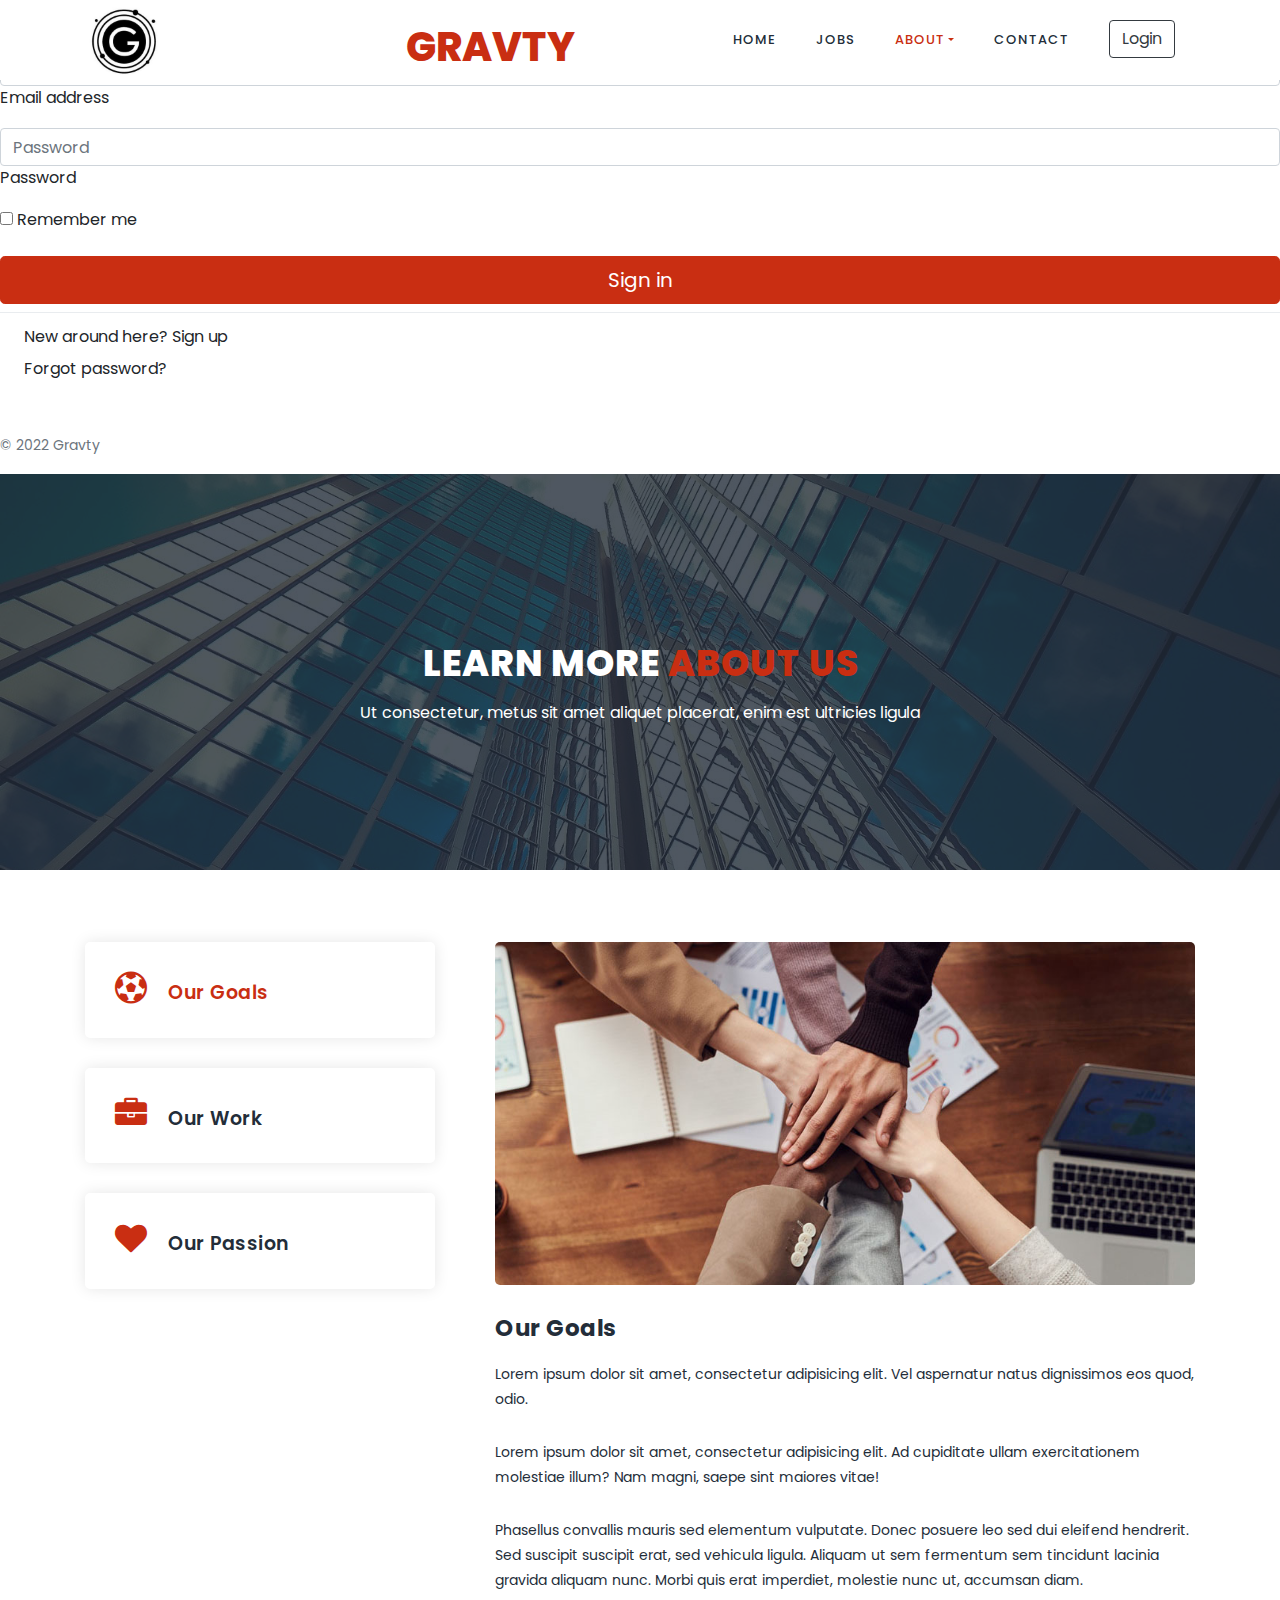
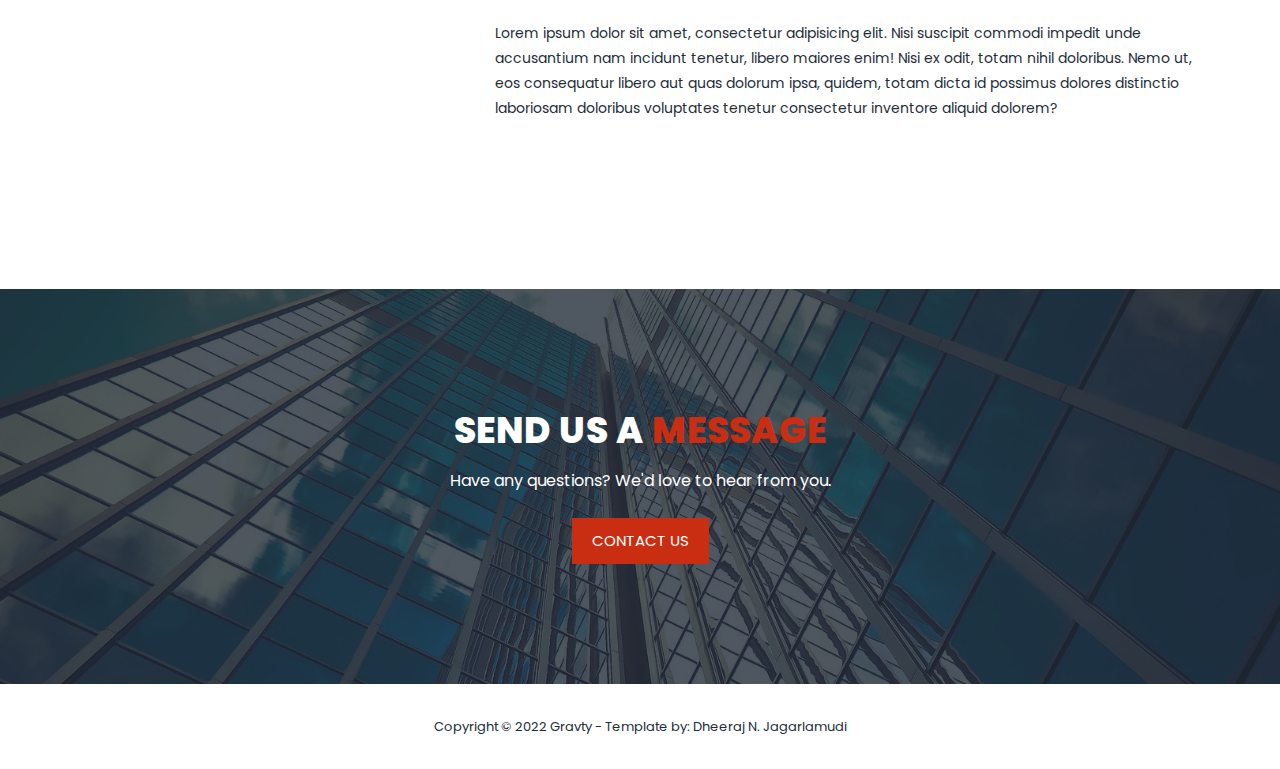
<file: about.html>
<!DOCTYPE html>
<html lang="en">

  <head>

    <meta charset="utf-8">
    <meta name="viewport" content="width=device-width, initial-scale=1, shrink-to-fit=no">
    <meta name="description" content="">
    <meta name="author" content="">
    <link href="https://fonts.googleapis.com/css?family=Poppins:100,100i,200,200i,300,300i,400,400i,500,500i,600,600i,700,700i,800,800i,900,900i&display=swap" rel="stylesheet">
    <link href="https://cdn.jsdelivr.net/npm/bootstrap@5.1.3/dist/css/bootstrap.min.css" rel="stylesheet" integrity="sha384-1BmE4kWBq78iYhFldvKuhfTAU6auU8tT94WrHftjDbrCEXSU1oBoqyl2QvZ6jIW3" crossorigin="anonymous">

    <title>Gravty | About</title>

    <link rel="stylesheet" type="text/css" href="assets/css/bootstrap.min.css">

    <link rel="stylesheet" type="text/css" href="assets/css/font-awesome.css">

    <link rel="stylesheet" href="assets/css/style.css">

    </head>
    
    <body>
    
    <!-- ***** Preloader Start ***** -->
    <div id="js-preloader" class="js-preloader">
      <div class="preloader-inner">
        <span class="dot"></span>
        <div class="dots">
          <span></span>
          <span></span>
          <span></span>
        </div>
      </div>
    </div>
    <!-- ***** Preloader End ***** -->
    
    
    <!-- ***** Header Area Start ***** -->
    <header class="header-area header-sticky">
        <div class="container">
            <div class="row">
                <div class="col-12">
                    <nav class="main-nav">
                        <!-- ***** Logo Start ***** -->
                        <a class="navbar-brand" href="#"><img id="logo-gravty" src="assets/images/g-logo.png" alt="logo"  height="70"></a>
                        <a href="index.html" id="gravty-brand" class="navbar-brand logo">Gravty</a>
                        <!-- ***** Logo End ***** -->
                        <!-- ***** Menu Start ***** -->
                        <ul class="nav">
                            <li><a href="index.html">Home</a></li>
                            <li><a href="jobs.html">Jobs</a></li>
                            <li class="dropdown">
                                <a class="dropdown-toggle active" data-toggle="dropdown" href="#" role="button" aria-haspopup="true" aria-expanded="false">About</a>
                              
                                <div class="dropdown-menu">
                                    <a class="dropdown-item active" href="about.html">About Us</a>
                                    <a class="dropdown-item" href="team.html">Team</a>
                                    <a class="dropdown-item" href="blog.html">Blog</a>
                                    <!-- <a class="dropdown-item" href="testimonials.html">Testimonials</a>
                                    <a class="dropdown-item" href="terms.html">Terms</a> -->
                                </div>
                            </li>
                            <li><a href="contact.html">Contact</a></li> 
                            <li><button id="login" type="button" class="nav-item btn btn-outline-dark me-2" data-bs-toggle="offcanvas" data-bs-target="#offcanvasExample" aria-controls="offcanvasExample" >Login</button></li>
                        </ul>        
                        <a class='menu-trigger'>
                            <span>Menu</span>
                        </a>
                        <!-- ***** Menu End ***** -->
                    </nav>
                </div>
            </div>
        </div>
    </header>
    <!-- ***** Header Area End ***** -->

    <div class="offcanvas offcanvas-end" tabindex="-1" id="offcanvasExample" aria-labelledby="offcanvasExampleLabel">
        <div class="offcanvas-header">
          <h5 class="offcanvas-title" id="offcanvasExampleLabel">Please sign in</h5>
          <button type="button" class="btn-close text-reset" data-bs-dismiss="offcanvas" aria-label="Close"></button>
        </div>
        <div class="offcanvas-body">
            <form>
              <!-- <img class="mb-4" src="/docs/5.1/assets/brand/bootstrap-logo.svg" alt="" width="72" height="57"> -->
              <!-- <h1 class="h3 mb-3 fw-normal">Please sign in</h1> -->
          
              <div class="form-floating" id="sign-email">
                <input type="email" class="form-control" id="floatingInput" placeholder="name@example.com">
                <label for="floatingInput">Email address</label>
              </div>
              <div class="form-floating" id="sign-password">
                <input type="password" class="form-control" id="floatingPassword" placeholder="Password">
                <label for="floatingPassword">Password</label>
              </div>
          
              <div class="checkbox mb-3" id="sign-checkbox">
                <label>
                  <input type="checkbox" value="remember-me"> Remember me
                </label>
              </div>
              <button class="w-100 btn btn-lg btn-primary" type="submit">Sign in</button>
              <div class="dropdown-divider"></div>
              <a class="dropdown-item" href="#">New around here? Sign up</a>
              <a class="dropdown-item" href="#">Forgot password?</a>
  
              <p class="mt-5 mb-3 text-muted">© 2022 Gravty</p>
            </form>
          </div>
        </div>
    </div>


    <section class="section section-bg" id="call-to-action" style="background-image: url(assets/images/banner-image-1-1920x500.jpg)">
        <div class="container">
            <div class="row">
                <div class="col-lg-10 offset-lg-1">
                    <div class="cta-content">
                        <br>
                        <br>
                        <h2>Learn more <em>About Us</em></h2>
                        <p>Ut consectetur, metus sit amet aliquet placerat, enim est ultricies ligula</p>
                    </div>
                </div>
            </div>
        </div>
    </section>

    <!-- ***** Our Classes Start ***** -->
    <section class="section" id="our-classes">
        <div class="container">
            <br>
            <br>
            <br>
            <div class="row" id="tabs">
              <div class="col-lg-4">
                <ul>
                  <li><a href='#tabs-1'><i class="fa fa-soccer-ball-o"></i> Our Goals</a></li>
                  <li><a href='#tabs-2'><i class="fa fa-briefcase"></i> Our Work</a></a></li>
                  <li><a href='#tabs-3'><i class="fa fa-heart"></i> Our Passion</a></a></li>
                </ul>
              </div>
              <div class="col-lg-8">
                <section class='tabs-content'>
                  <article id='tabs-1'>
                    <img src="assets/images/about-image-1-940x460.jpg" alt="">
                    <h4>Our Goals</h4>

                    <p>Lorem ipsum dolor sit amet, consectetur adipisicing elit. Vel aspernatur natus dignissimos eos quod, odio.</p>

                    <p>Lorem ipsum dolor sit amet, consectetur adipisicing elit. Ad cupiditate ullam exercitationem molestiae illum? Nam magni, saepe sint maiores vitae!</p>

                    <p>Phasellus convallis mauris sed elementum vulputate. Donec posuere leo sed dui eleifend hendrerit. Sed suscipit suscipit erat, sed vehicula ligula. Aliquam ut sem fermentum sem tincidunt lacinia gravida aliquam nunc. Morbi quis erat imperdiet, molestie nunc ut, accumsan diam.</p>
                   
                    <p>Lorem ipsum dolor sit amet, consectetur adipisicing elit. Nisi suscipit commodi impedit unde accusantium nam incidunt tenetur, libero maiores enim! Nisi ex odit, totam nihil doloribus. Nemo ut, eos consequatur libero aut quas dolorum ipsa, quidem, totam dicta id possimus dolores distinctio laboriosam doloribus voluptates tenetur consectetur inventore aliquid dolorem?</p>
                  </article>
                  <article id='tabs-2'>
                    <img src="assets/images/about-image-2-940x460.jpg" alt="">
                    <h4>Our Work</h4>
                    <p>Integer dapibus, est vel dapibus mattis, sem mauris luctus leo, ac pulvinar quam tortor a velit. Praesent ultrices erat ante, in ultricies augue ultricies faucibus. Nam tellus nibh, ullamcorper at mattis non, rhoncus sed massa. Cras quis pulvinar eros. Orci varius natoque penatibus et magnis dis parturient montes, nascetur ridiculus mus.</p>
                    <p>Lorem ipsum dolor sit amet, consectetur adipisicing elit. Doloremque ut accusantium cum! Ad quisquam, aut praesentium magni pariatur ipsa! Soluta deserunt accusantium repellendus ratione quam hic facere, cupiditate iste obcaecati a, officiis ipsum aspernatur in?</p>

                    <p>Lorem ipsum dolor sit amet, consectetur adipisicing elit. Nulla a necessitatibus eos vitae quibusdam quo sunt officiis rerum voluptatibus non natus eius placeat officia vel quaerat, reprehenderit obcaecati, eaque? Repudiandae ad facere culpa accusamus aliquam ab assumenda reiciendis corrupti cum nemo, cumque molestiae corporis deserunt!</p>
                  </article>
                  <article id='tabs-3'>
                    <img src="assets/images/about-image-3-940x460.jpg" alt="">
                    <h4>Our Passion</h4>
                    <p>Fusce laoreet malesuada rhoncus. Donec ultricies diam tortor, id auctor neque posuere sit amet. Aliquam pharetra, augue vel cursus porta, nisi tortor vulputate sapien, id scelerisque felis magna id felis. Proin neque metus, pellentesque pharetra semper vel, accumsan a neque.</p>

                    <p>Lorem ipsum dolor sit amet, consectetur adipisicing elit. Porro aut beatae commodi repudiandae distinctio, magnam blanditiis reiciendis vitae velit voluptatum natus, fugit quis eos dolores!</p>

                    <p>Lorem ipsum dolor sit amet, consectetur adipisicing elit. Hic adipisci reiciendis quaerat qui earum aut, atque esse quisquam quis exercitationem sapiente, dolorum consequatur consequuntur voluptatibus ipsam, fuga magnam beatae optio nam. Recusandae ut aliquid, eligendi.</p>
                  </article>
                </section>
              </div>
            </div>
        </div>
    </section>
    <!-- ***** Our Classes End ***** -->

    <!-- ***** Call to Action Start ***** -->
    <section class="section section-bg" id="call-to-action" style="background-image: url(assets/images/banner-image-1-1920x500.jpg)">
        <div class="container">
            <div class="row">
                <div class="col-lg-10 offset-lg-1">
                    <div class="cta-content">
                        <h2>Send us a <em>message</em></h2>
                        <p>Have any questions? We'd love to hear from you.</p>
                        <div class="main-button">
                            <a href="contact.html">Contact us</a>
                        </div>
                    </div>
                </div>
            </div>
        </div>
    </section>
    <!-- ***** Call to Action End ***** -->

    <!-- ***** Footer Start ***** -->
    <footer>
        <div class="container">
            <div class="row">
                <div class="col-lg-12">
                    <p>
                        Copyright © 2022 Gravty
                        - Template by: Dheeraj N. Jagarlamudi
                    </p>
                </div>
            </div>
        </div>
    </footer>

    <!-- jQuery -->
    <script src="assets/js/jquery-2.1.0.min.js"></script>

    <!-- Bootstrap -->
    <script src="assets/js/popper.js"></script>
    <script src="assets/js/bootstrap.min.js"></script>

    <!-- Plugins -->
    <script src="assets/js/scrollreveal.min.js"></script>
    <script src="assets/js/waypoints.min.js"></script>
    <script src="assets/js/jquery.counterup.min.js"></script>
    <script src="assets/js/imgfix.min.js"></script> 
    <script src="assets/js/mixitup.js"></script> 
    <script src="assets/js/accordions.js"></script>
    
    <!-- Global Init -->
    <script src="assets/js/custom.js"></script>

    <script src="https://cdn.jsdelivr.net/npm/bootstrap@5.1.0/dist/js/bootstrap.bundle.min.js"
    integrity="sha384-U1DAWAznBHeqEIlVSCgzq+c9gqGAJn5c/t99JyeKa9xxaYpSvHU5awsuZVVFIhvj"
    crossorigin="anonymous"></script>


  </body>
</html>
</file>
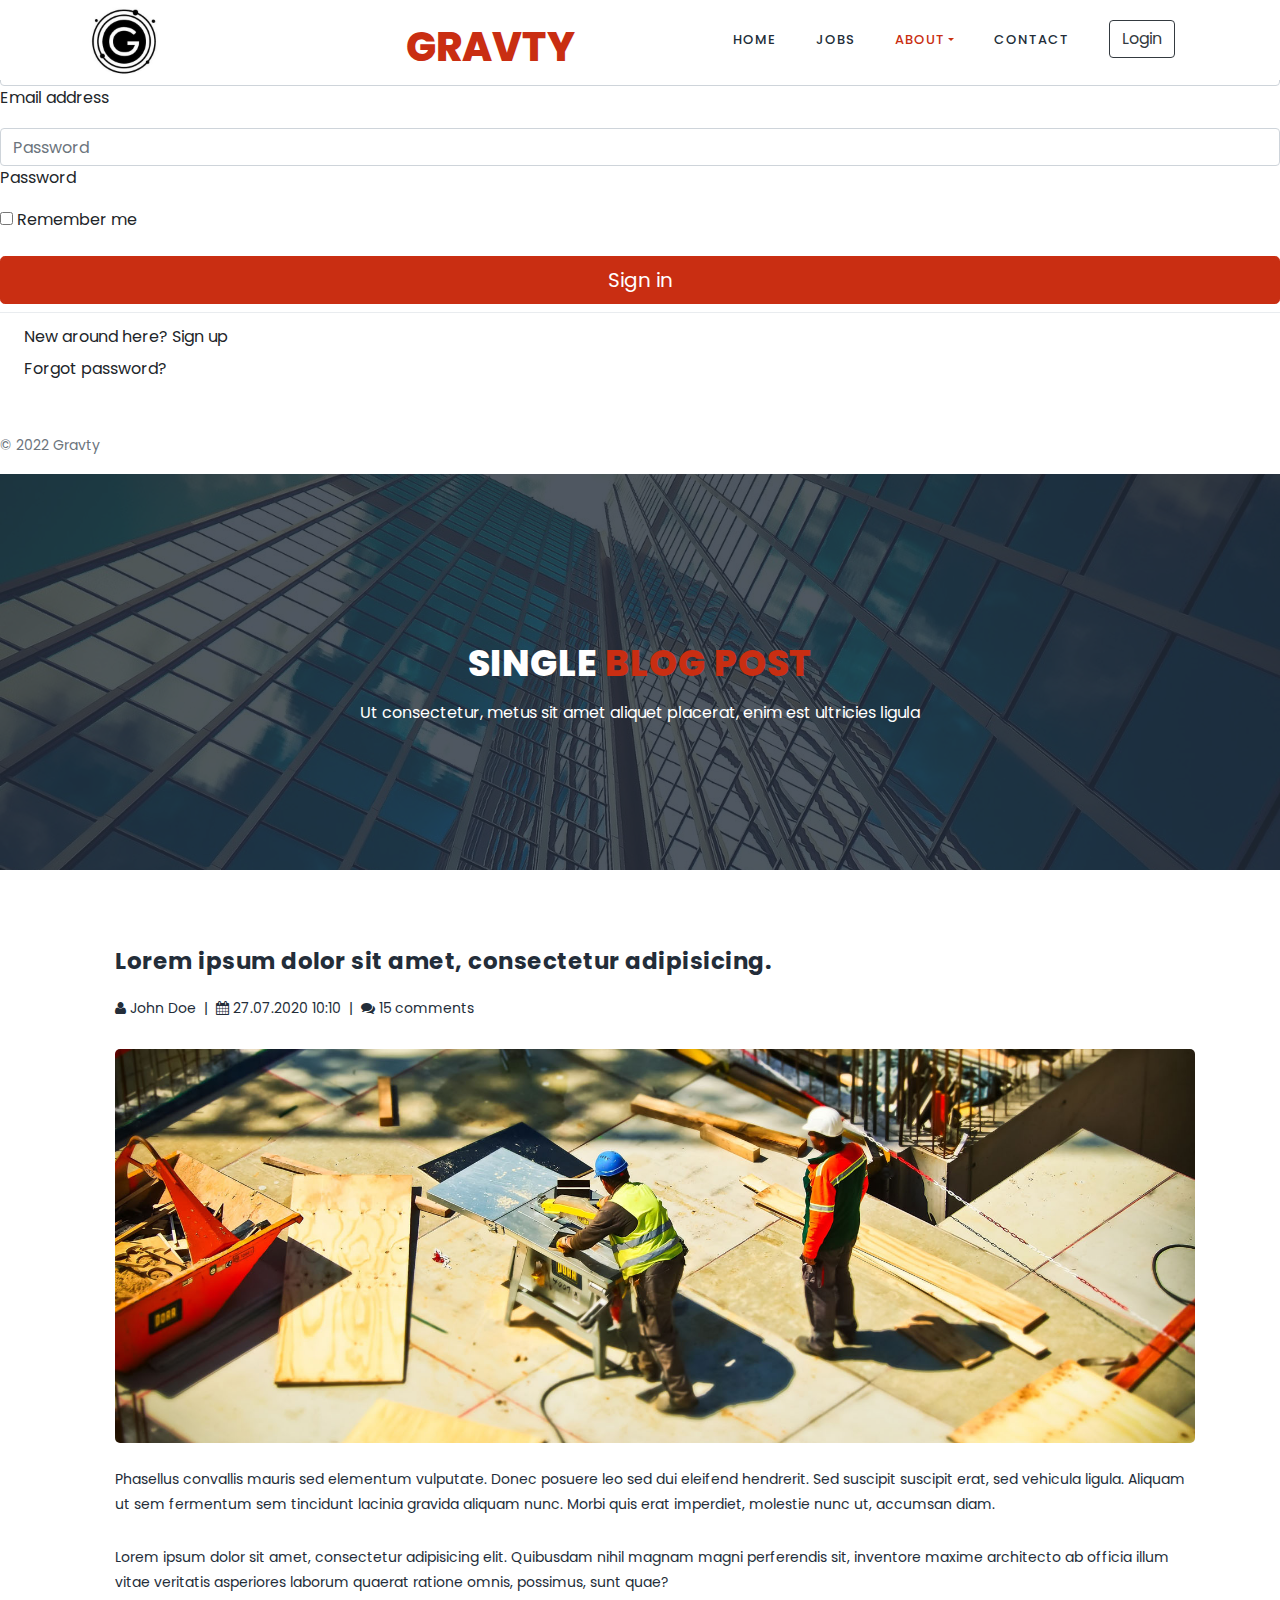
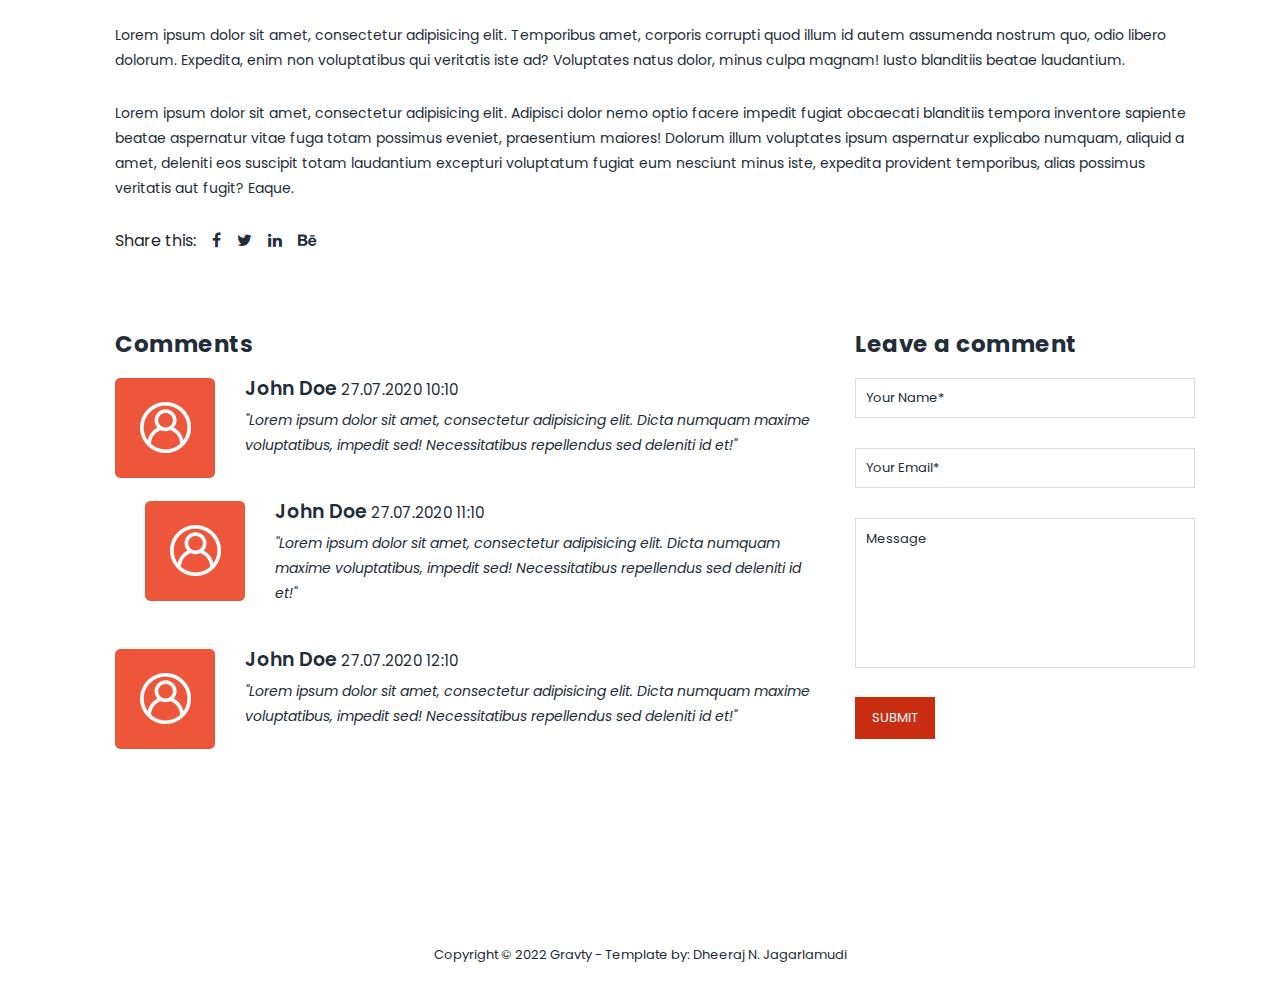
<file: blog-details.html>
<!DOCTYPE html>
<html lang="en">

  <head>

    <meta charset="utf-8">
    <meta name="viewport" content="width=device-width, initial-scale=1, shrink-to-fit=no">
    <meta name="description" content="">
    <meta name="author" content="">
    <link href="https://fonts.googleapis.com/css?family=Poppins:100,100i,200,200i,300,300i,400,400i,500,500i,600,600i,700,700i,800,800i,900,900i&display=swap" rel="stylesheet">
    <link href="https://cdn.jsdelivr.net/npm/bootstrap@5.1.3/dist/css/bootstrap.min.css" rel="stylesheet" integrity="sha384-1BmE4kWBq78iYhFldvKuhfTAU6auU8tT94WrHftjDbrCEXSU1oBoqyl2QvZ6jIW3" crossorigin="anonymous">

    <title>Gravty | Blog details</title>

    <link rel="stylesheet" type="text/css" href="assets/css/bootstrap.min.css">

    <link rel="stylesheet" type="text/css" href="assets/css/font-awesome.css">

    <link rel="stylesheet" href="assets/css/style.css">

    </head>
    
    <body>
    
    <!-- ***** Preloader Start ***** -->
    <div id="js-preloader" class="js-preloader">
      <div class="preloader-inner">
        <span class="dot"></span>
        <div class="dots">
          <span></span>
          <span></span>
          <span></span>
        </div>
      </div>
    </div>
    <!-- ***** Preloader End ***** -->
    
    
    <!-- ***** Header Area Start ***** -->
    <header class="header-area header-sticky">
        <div class="container">
            <div class="row">
                <div class="col-12">
                    <nav class="main-nav">
                        <!-- ***** Logo Start ***** -->
                        <a class="navbar-brand" href="#"><img id="logo-gravty" src="assets/images/g-logo.png" alt="logo"  height="70"></a>
                        <a href="index.html" id="gravty-brand" class="navbar-brand logo">Gravty</a>
                        <!-- ***** Logo End ***** -->
                        <!-- ***** Menu Start ***** -->
                        <ul class="nav">
                            <li><a href="index.html">Home</a></li>
                            <li><a href="jobs.html">Jobs</a></li>
                            <li class="dropdown">
                                <a class="dropdown-toggle active" data-toggle="dropdown" href="#" role="button" aria-haspopup="true" aria-expanded="false">About</a>
                              
                                <div class="dropdown-menu">
                                    <a class="dropdown-item" href="about.html">About Us</a>
                                    <a class="dropdown-item" href="team.html">Team</a>
                                    <a class="dropdown-item active" href="blog.html">Blog</a>
                                    <!-- <a class="dropdown-item" href="testimonials.html">Testimonials</a>
                                    <a class="dropdown-item" href="terms.html">Terms</a> -->
                                </div>
                            </li>
                            <li><a href="contact.html">Contact</a></li> 
                            <li><button id="login" type="button" class="nav-item btn btn-outline-dark me-2" data-bs-toggle="offcanvas" data-bs-target="#offcanvasExample" aria-controls="offcanvasExample" >Login</button></li>
                        </ul>        
                        <a class='menu-trigger'>
                            <span>Menu</span>
                        </a>
                        <!-- ***** Menu End ***** -->
                    </nav>
                </div>
            </div>
        </div>
    </header>
    <!-- ***** Header Area End ***** -->

    <div class="offcanvas offcanvas-end" tabindex="-1" id="offcanvasExample" aria-labelledby="offcanvasExampleLabel">
        <div class="offcanvas-header">
          <h5 class="offcanvas-title" id="offcanvasExampleLabel">Please sign in</h5>
          <button type="button" class="btn-close text-reset" data-bs-dismiss="offcanvas" aria-label="Close"></button>
        </div>
        <div class="offcanvas-body">
            <form>
              <!-- <img class="mb-4" src="/docs/5.1/assets/brand/bootstrap-logo.svg" alt="" width="72" height="57"> -->
              <!-- <h1 class="h3 mb-3 fw-normal">Please sign in</h1> -->
          
              <div class="form-floating" id="sign-email">
                <input type="email" class="form-control" id="floatingInput" placeholder="name@example.com">
                <label for="floatingInput">Email address</label>
              </div>
              <div class="form-floating" id="sign-password">
                <input type="password" class="form-control" id="floatingPassword" placeholder="Password">
                <label for="floatingPassword">Password</label>
              </div>
          
              <div class="checkbox mb-3" id="sign-checkbox">
                <label>
                  <input type="checkbox" value="remember-me"> Remember me
                </label>
              </div>
              <button class="w-100 btn btn-lg btn-primary" type="submit">Sign in</button>
              <div class="dropdown-divider"></div>
              <a class="dropdown-item" href="#">New around here? Sign up</a>
              <a class="dropdown-item" href="#">Forgot password?</a>
  
              <p class="mt-5 mb-3 text-muted">© 2022 Gravty</p>
            </form>
          </div>
        </div>
    </div>


    <section class="section section-bg" id="call-to-action" style="background-image: url(assets/images/banner-image-1-1920x500.jpg)">
        <div class="container">
            <div class="row">
                <div class="col-lg-10 offset-lg-1">
                    <div class="cta-content">
                        <br>
                        <br>
                        <h2>Single <em>blog post</em></h2>
                        <p>Ut consectetur, metus sit amet aliquet placerat, enim est ultricies ligula</p>
                    </div>
                </div>
            </div>
        </div>
    </section>

    <!-- ***** Blog Start ***** -->
    <section class="section" id="our-classes">
        <div class="container">
            <br>
            <br>
            <section class='tabs-content'>
              <article>
                <h4>Lorem ipsum dolor sit amet, consectetur adipisicing.</h4>

                <p><i class="fa fa-user"></i> John Doe &nbsp;|&nbsp; <i class="fa fa-calendar"></i> 27.07.2020 10:10 &nbsp;|&nbsp; <i class="fa fa-comments"></i>  15 comments</p>

                <div><img src="assets/images/blog-image-fullscren-1-1920x700.jpg" alt=""></div>

                <br>

                <p>Phasellus convallis mauris sed elementum vulputate. Donec posuere leo sed dui eleifend hendrerit. Sed suscipit suscipit erat, sed vehicula ligula. Aliquam ut sem fermentum sem tincidunt lacinia gravida aliquam nunc. Morbi quis erat imperdiet, molestie nunc ut, accumsan diam.</p>

                <p>Lorem ipsum dolor sit amet, consectetur adipisicing elit. Quibusdam nihil magnam magni perferendis sit, inventore maxime architecto ab officia illum vitae veritatis asperiores laborum quaerat ratione omnis, possimus, sunt quae?</p>

                <p>Lorem ipsum dolor sit amet, consectetur adipisicing elit. Temporibus amet, corporis corrupti quod illum id autem assumenda nostrum quo, odio libero dolorum. Expedita, enim non voluptatibus qui veritatis iste ad? Voluptates natus dolor, minus culpa magnam! Iusto blanditiis beatae laudantium.</p>

                <p>Lorem ipsum dolor sit amet, consectetur adipisicing elit. Adipisci dolor nemo optio facere impedit fugiat obcaecati blanditiis tempora inventore sapiente beatae aspernatur vitae fuga totam possimus eveniet, praesentium maiores! Dolorum illum voluptates ipsum aspernatur explicabo numquam, aliquid a amet, deleniti eos suscipit totam laudantium excepturi voluptatum fugiat eum nesciunt minus iste, expedita provident temporibus, alias possimus veritatis aut fugit? Eaque.</p>

                <ul class="social-icons">
                    <li>Share this:</li>
                    <li><a href="#"><i class="fa fa-facebook"></i></a></li>
                    <li><a href="#"><i class="fa fa-twitter"></i></a></li>
                    <li><a href="#"><i class="fa fa-linkedin"></i></a></li>
                    <li><a href="#"><i class="fa fa-behance"></i></a></li>
                </ul>
              </article>
            </section>

            <br>
            <br>
            <br>
            
            <section class='tabs-content'>
                <div class="row">
                    <div class="col-md-8">
                        <h4>Comments</h4>
                        <ul class="features-items">
                            <li>
                                <div class="feature-item" style="margin-bottom:15px;">
                                    <div class="left-icon">
                                        <img src="assets/images/features-first-icon.png" alt="First One">
                                    </div>
                                    <div class="right-content">
                                        <h4>John Doe <small>27.07.2020 10:10</small></h4>
                                        <p><em>"Lorem ipsum dolor sit amet, consectetur adipisicing elit. Dicta numquam maxime voluptatibus, impedit sed! Necessitatibus repellendus sed deleniti id et!"</em></p>
                                    </div>
                                </div>

                                <div class="tabs-content">
                                    <div class="feature-item" style="margin-bottom:15px;">
                                        <div class="left-icon">
                                            <img src="assets/images/features-first-icon.png" alt="First One">
                                        </div>
                                        <div class="right-content">
                                            <h4>John Doe <small>27.07.2020 11:10</small></h4>
                                            <p><em>"Lorem ipsum dolor sit amet, consectetur adipisicing elit. Dicta numquam maxime voluptatibus, impedit sed! Necessitatibus repellendus sed deleniti id et!"</em></p>
                                        </div>
                                    </div>
                                </div>
                            </li>
                            <li class="feature-item" style="margin-bottom:15px;">
                                <div class="left-icon">
                                    <img src="assets/images/features-first-icon.png" alt="second one">
                                </div>
                                <div class="right-content">
                                    <h4>John Doe <small>27.07.2020 12:10</small></h4>
                                    <p><em>"Lorem ipsum dolor sit amet, consectetur adipisicing elit. Dicta numquam maxime voluptatibus, impedit sed! Necessitatibus repellendus sed deleniti id et!"</em></p>
                                </div>
                            </li>
                        </ul>
                    </div>

                    <div class="col-md-4">
                        <h4>Leave a comment</h4>
                
                        <div class="contact-form">
                            <form action="" method="post">
                              <div class="row">
                                <div class="col-lg-12">
                                  <fieldset>
                                    <input name="name" type="text" id="name" placeholder="Your Name*" required="">
                                  </fieldset>
                                </div>
                                <div class="col-lg-12">
                                  <fieldset>
                                    <input name="email" type="text" id="email" pattern="[^ @]*@[^ @]*" placeholder="Your Email*" required="">
                                  </fieldset>
                                </div>
                                <div class="col-lg-12">
                                  <fieldset>
                                    <textarea name="message" rows="6" id="message" placeholder="Message" required=""></textarea>
                                  </fieldset>
                                </div>
                                <div class="col-lg-12">
                                  <fieldset>
                                    <button type="submit" id="form-submit" class="main-button">Submit</button>
                                  </fieldset>
                                </div>
                              </div>
                            </form>
                        </div>
                    </div>
                </div>
            </section>
        </div>
    </section>
    <!-- ***** Blog End ***** -->

    <!-- ***** Footer Start ***** -->
    <footer>
        <div class="container">
            <div class="row">
                <div class="col-lg-12">
                    <p>
                        Copyright © 2022 Gravty
                        - Template by: Dheeraj N. Jagarlamudi
                    </p>
                </div>
            </div>
        </div>
    </footer>

    <!-- jQuery -->
    <script src="assets/js/jquery-2.1.0.min.js"></script>

    <!-- Bootstrap -->
    <script src="assets/js/popper.js"></script>
    <script src="assets/js/bootstrap.min.js"></script>

    <!-- Plugins -->
    <script src="assets/js/scrollreveal.min.js"></script>
    <script src="assets/js/waypoints.min.js"></script>
    <script src="assets/js/jquery.counterup.min.js"></script>
    <script src="assets/js/imgfix.min.js"></script> 
    <script src="assets/js/mixitup.js"></script> 
    <script src="assets/js/accordions.js"></script>
    
    <!-- Global Init -->
    <script src="assets/js/custom.js"></script>

    <script src="https://cdn.jsdelivr.net/npm/bootstrap@5.1.0/dist/js/bootstrap.bundle.min.js"
    integrity="sha384-U1DAWAznBHeqEIlVSCgzq+c9gqGAJn5c/t99JyeKa9xxaYpSvHU5awsuZVVFIhvj"
    crossorigin="anonymous"></script>

  </body>
</html>
</file>
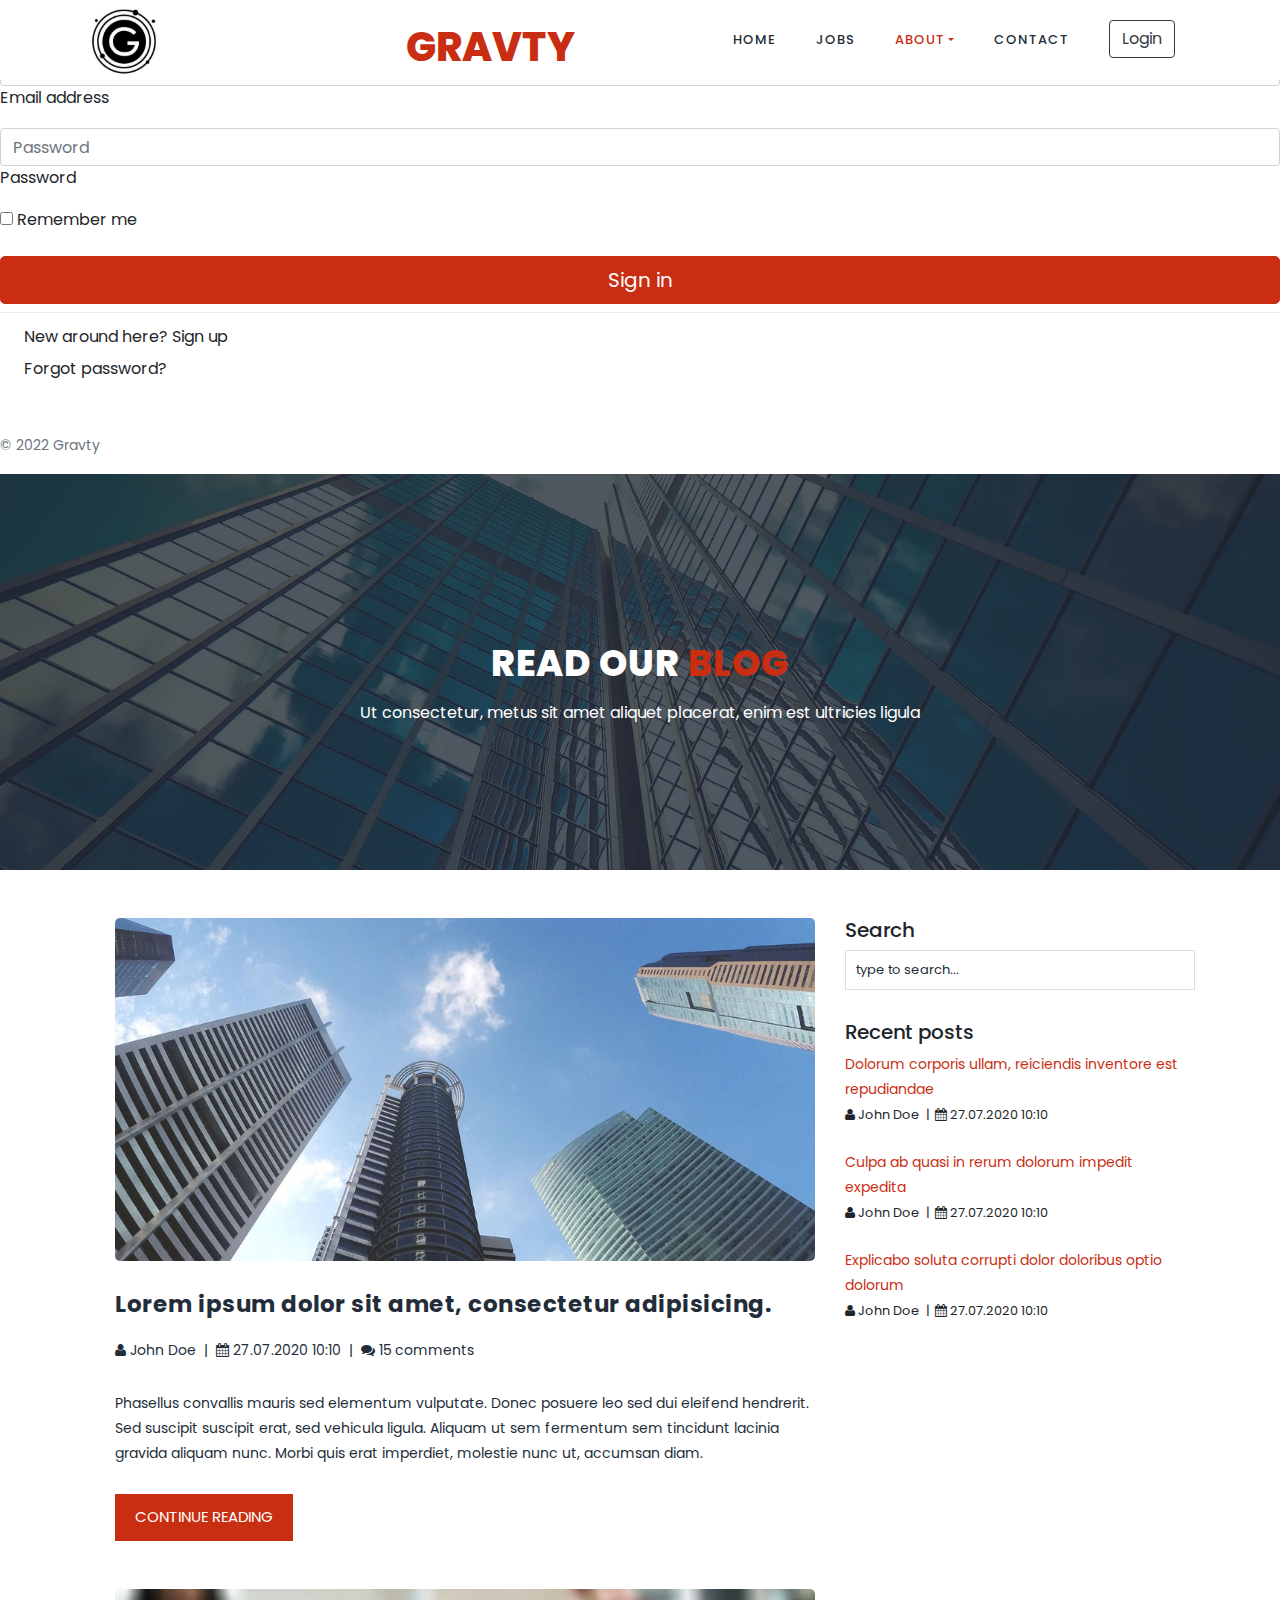
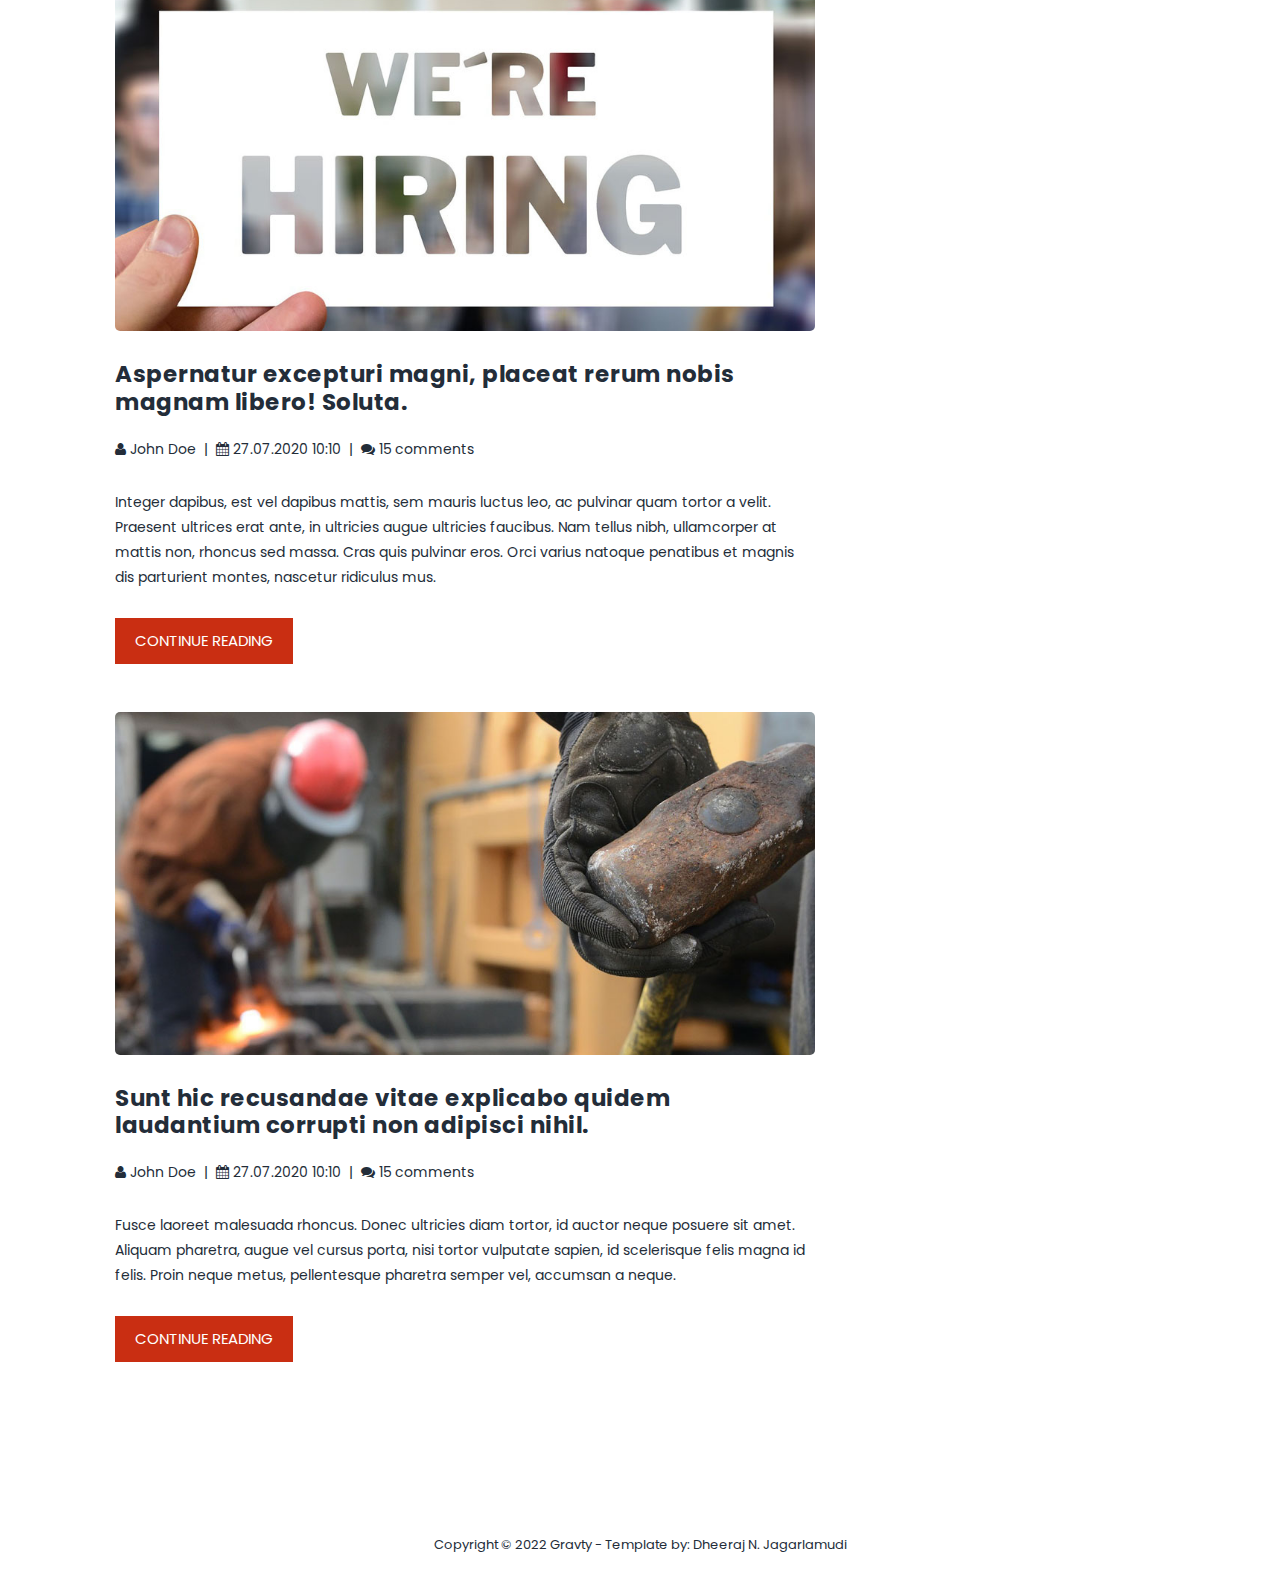
<file: blog.html>
<!DOCTYPE html>
<html lang="en">

  <head>

    <meta charset="utf-8">
    <meta name="viewport" content="width=device-width, initial-scale=1, shrink-to-fit=no">
    <meta name="description" content="">
    <meta name="author" content="">
    <link href="https://fonts.googleapis.com/css?family=Poppins:100,100i,200,200i,300,300i,400,400i,500,500i,600,600i,700,700i,800,800i,900,900i&display=swap" rel="stylesheet">
    <link href="https://cdn.jsdelivr.net/npm/bootstrap@5.1.3/dist/css/bootstrap.min.css" rel="stylesheet" integrity="sha384-1BmE4kWBq78iYhFldvKuhfTAU6auU8tT94WrHftjDbrCEXSU1oBoqyl2QvZ6jIW3" crossorigin="anonymous">

    <title>Gravty | Blog</title>

    <link rel="stylesheet" type="text/css" href="assets/css/bootstrap.min.css">

    <link rel="stylesheet" type="text/css" href="assets/css/font-awesome.css">

    <link rel="stylesheet" href="assets/css/style.css">

    </head>
    
    <body>
    
    <!-- ***** Preloader Start ***** -->
    <div id="js-preloader" class="js-preloader">
      <div class="preloader-inner">
        <span class="dot"></span>
        <div class="dots">
          <span></span>
          <span></span>
          <span></span>
        </div>
      </div>
    </div>
    <!-- ***** Preloader End ***** -->
    
    
    <!-- ***** Header Area Start ***** -->
    <header class="header-area header-sticky">
        <div class="container">
            <div class="row">
                <div class="col-12">
                    <nav class="main-nav">
                        <!-- ***** Logo Start ***** -->
                        <a class="navbar-brand" href="#"><img id="logo-gravty" src="assets/images/g-logo.png" alt="logo"  height="70"></a>
                        <a href="index.html" id="gravty-brand" class="navbar-brand logo">Gravty</a>
                        <!-- ***** Logo End ***** -->
                        <!-- ***** Menu Start ***** -->
                        <ul class="nav">
                            <li><a href="index.html">Home</a></li>
                            <li><a href="jobs.html">Jobs</a></li>
                            <li class="dropdown">
                                <a class="dropdown-toggle active" data-toggle="dropdown" href="#" role="button" aria-haspopup="true" aria-expanded="false">About</a>
                              
                                <div class="dropdown-menu">
                                    <a class="dropdown-item" href="about.html">About Us</a>
                                    <a class="dropdown-item" href="team.html">Team</a>
                                    <a class="dropdown-item active" href="blog.html">Blog</a>
                                    <!-- <a class="dropdown-item" href="testimonials.html">Testimonials</a>
                                    <a class="dropdown-item" href="terms.html">Terms</a> -->
                                </div>
                            </li>
                            <li><a href="contact.html">Contact</a></li> 
                            <li><button id="login" type="button" class="nav-item btn btn-outline-dark me-2" data-bs-toggle="offcanvas" data-bs-target="#offcanvasExample" aria-controls="offcanvasExample" >Login</button></li>
                        </ul>        
                        <a class='menu-trigger'>
                            <span>Menu</span>
                        </a>
                        <!-- ***** Menu End ***** -->
                    </nav>
                </div>
            </div>
        </div>
    </header>
    <!-- ***** Header Area End ***** -->

    <div class="offcanvas offcanvas-end" tabindex="-1" id="offcanvasExample" aria-labelledby="offcanvasExampleLabel">
        <div class="offcanvas-header">
          <h5 class="offcanvas-title" id="offcanvasExampleLabel">Please sign in</h5>
          <button type="button" class="btn-close text-reset" data-bs-dismiss="offcanvas" aria-label="Close"></button>
        </div>
        <div class="offcanvas-body">
            <form>
              <!-- <img class="mb-4" src="/docs/5.1/assets/brand/bootstrap-logo.svg" alt="" width="72" height="57"> -->
              <!-- <h1 class="h3 mb-3 fw-normal">Please sign in</h1> -->
          
              <div class="form-floating" id="sign-email">
                <input type="email" class="form-control" id="floatingInput" placeholder="name@example.com">
                <label for="floatingInput">Email address</label>
              </div>
              <div class="form-floating" id="sign-password">
                <input type="password" class="form-control" id="floatingPassword" placeholder="Password">
                <label for="floatingPassword">Password</label>
              </div>
          
              <div class="checkbox mb-3" id="sign-checkbox">
                <label>
                  <input type="checkbox" value="remember-me"> Remember me
                </label>
              </div>
              <button class="w-100 btn btn-lg btn-primary" type="submit">Sign in</button>
              <div class="dropdown-divider"></div>
              <a class="dropdown-item" href="#">New around here? Sign up</a>
              <a class="dropdown-item" href="#">Forgot password?</a>
  
              <p class="mt-5 mb-3 text-muted">© 2022 Gravty</p>
            </form>
          </div>
        </div>
    </div>


    <section class="section section-bg" id="call-to-action" style="background-image: url(assets/images/banner-image-1-1920x500.jpg)">
        <div class="container">
            <div class="row">
                <div class="col-lg-10 offset-lg-1">
                    <div class="cta-content">
                        <br>
                        <br>
                        <h2>Read our <em>Blog</em></h2>
                        <p>Ut consectetur, metus sit amet aliquet placerat, enim est ultricies ligula</p>
                    </div>
                </div>
            </div>
        </div>
    </section>

    <!-- ***** Blog Start ***** -->
    <section class="section" id="our-classes">
        <div class="container">
            <br>
            <br>
            <div class="row">
                <div class="col-lg-8">
                    <section class='tabs-content'>
                      <article>
                        <img src="assets/images/blog-image-1-940x460.jpg" alt="">
                        <h4>Lorem ipsum dolor sit amet, consectetur adipisicing.</h4>

                        <p><i class="fa fa-user"></i> John Doe &nbsp;|&nbsp; <i class="fa fa-calendar"></i> 27.07.2020 10:10 &nbsp;|&nbsp; <i class="fa fa-comments"></i>  15 comments</p>

                        <p>Phasellus convallis mauris sed elementum vulputate. Donec posuere leo sed dui eleifend hendrerit. Sed suscipit suscipit erat, sed vehicula ligula. Aliquam ut sem fermentum sem tincidunt lacinia gravida aliquam nunc. Morbi quis erat imperdiet, molestie nunc ut, accumsan diam.</p>
                        <div class="main-button">
                            <a href="blog-details.html">Continue Reading</a>
                        </div>
                      </article>

                      <br>
                      <br>

                      <article>
                        <img src="assets/images/blog-image-2-940x460.jpg" alt="">
                        <h4>Aspernatur excepturi magni, placeat rerum nobis magnam libero! Soluta.</h4>
                        <p><i class="fa fa-user"></i> John Doe &nbsp;|&nbsp; <i class="fa fa-calendar"></i> 27.07.2020 10:10 &nbsp;|&nbsp; <i class="fa fa-comments"></i>  15 comments</p>
                        <p>Integer dapibus, est vel dapibus mattis, sem mauris luctus leo, ac pulvinar quam tortor a velit. Praesent ultrices erat ante, in ultricies augue ultricies faucibus. Nam tellus nibh, ullamcorper at mattis non, rhoncus sed massa. Cras quis pulvinar eros. Orci varius natoque penatibus et magnis dis parturient montes, nascetur ridiculus mus.</p>
                        <div class="main-button">
                            <a href="blog-details.html">Continue Reading</a>
                        </div>
                      </article>

                      <br>
                      <br>

                      <article>
                        <img src="assets/images/blog-image-3-940x460.jpg" alt="">
                        <h4>Sunt hic recusandae vitae explicabo quidem laudantium corrupti non adipisci nihil.</h4>
                        <p><i class="fa fa-user"></i> John Doe &nbsp;|&nbsp; <i class="fa fa-calendar"></i> 27.07.2020 10:10 &nbsp;|&nbsp; <i class="fa fa-comments"></i>  15 comments</p>
                        <p>Fusce laoreet malesuada rhoncus. Donec ultricies diam tortor, id auctor neque posuere sit amet. Aliquam pharetra, augue vel cursus porta, nisi tortor vulputate sapien, id scelerisque felis magna id felis. Proin neque metus, pellentesque pharetra semper vel, accumsan a neque.</p>
                        <div class="main-button">
                            <a href="blog-details.html">Continue Reading</a>
                        </div>
                      </article>
                    </section>
                </div>

                <div class="col-lg-4">
                    <h5 class="h5">Search</h5>
                    
                    <div class="contact-form">
                        <form id="search_form" name="gs" method="GET" action="#">
                          <input type="text" name="q" class="searchText" placeholder="type to search..." autocomplete="on">
                        </form>
                    </div>

                    <h5 class="h5">Recent posts</h5>

                    <ul>
                        <li>
                            <p><a href="blog-details.html">Dolorum corporis ullam, reiciendis inventore est repudiandae</a></p>
                            <small><i class="fa fa-user"></i> John Doe &nbsp;|&nbsp; <i class="fa fa-calendar"></i> 27.07.2020 10:10</small>
                        </li>

                        <li><br></li>

                        <li>
                            <p><a href="blog-details.html">Culpa ab quasi in rerum dolorum impedit expedita</a></p>
                            <small><i class="fa fa-user"></i> John Doe &nbsp;|&nbsp; <i class="fa fa-calendar"></i> 27.07.2020 10:10</small>
                        </li>

                        <li><br></li>

                        <li>
                          <p><a href="blog-details.html">Explicabo soluta corrupti dolor doloribus optio dolorum</a></p>

                          <small><i class="fa fa-user"></i> John Doe &nbsp;|&nbsp; <i class="fa fa-calendar"></i> 27.07.2020 10:10</small>
                        </li>
                    </ul>
                </div>
            </div>
        </div>
    </section>
    <!-- ***** Blog End ***** -->

    <!-- ***** Footer Start ***** -->
    <footer>
        <div class="container">
            <div class="row">
                <div class="col-lg-12">
                    <p>
                        Copyright © 2022 Gravty
                        - Template by: Dheeraj N. Jagarlamudi
                    </p>
                </div>
            </div>
        </div>
    </footer>

    <!-- jQuery -->
    <script src="assets/js/jquery-2.1.0.min.js"></script>

    <!-- Bootstrap -->
    <script src="assets/js/popper.js"></script>
    <script src="assets/js/bootstrap.min.js"></script>

    <!-- Plugins -->
    <script src="assets/js/scrollreveal.min.js"></script>
    <script src="assets/js/waypoints.min.js"></script>
    <script src="assets/js/jquery.counterup.min.js"></script>
    <script src="assets/js/imgfix.min.js"></script> 
    <script src="assets/js/mixitup.js"></script> 
    <script src="assets/js/accordions.js"></script>
    
    <!-- Global Init -->
    <script src="assets/js/custom.js"></script>

    <script src="https://cdn.jsdelivr.net/npm/bootstrap@5.1.0/dist/js/bootstrap.bundle.min.js"
    integrity="sha384-U1DAWAznBHeqEIlVSCgzq+c9gqGAJn5c/t99JyeKa9xxaYpSvHU5awsuZVVFIhvj"
    crossorigin="anonymous"></script>

  </body>
</html>
</file>
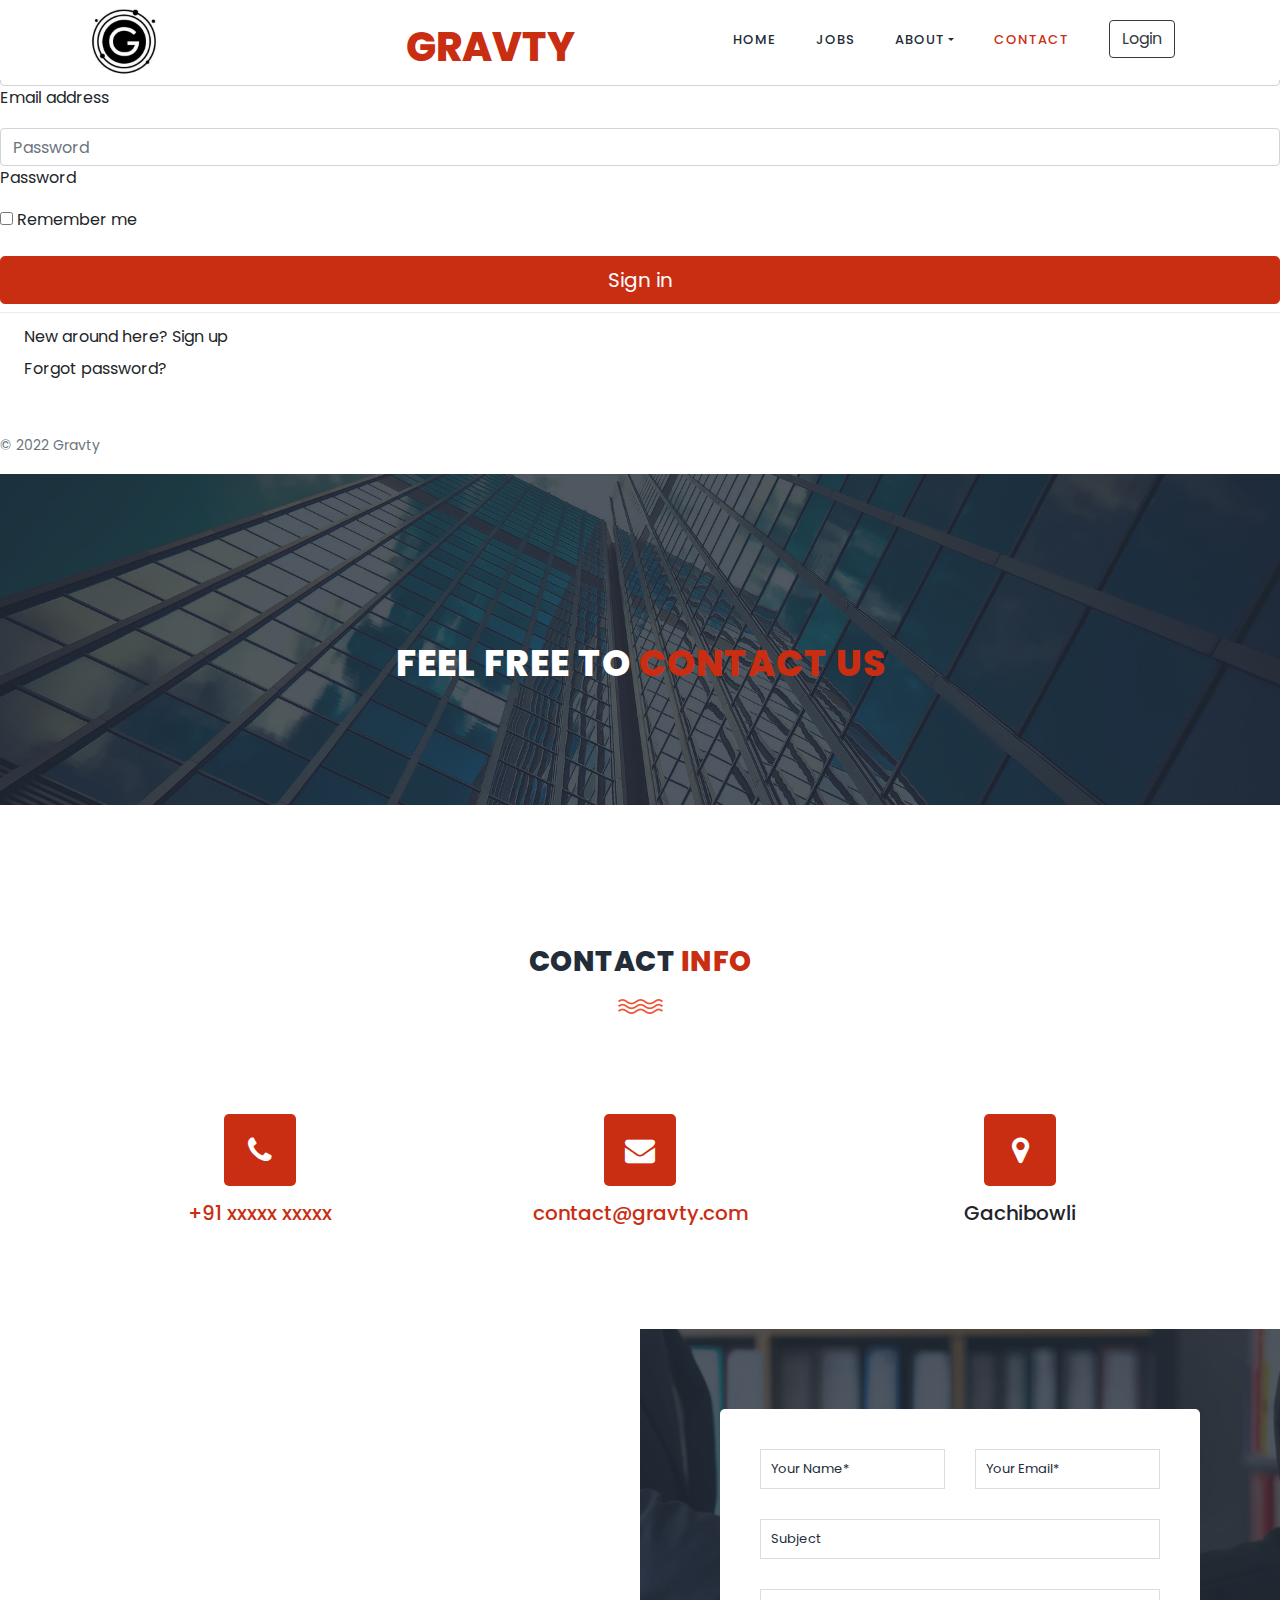
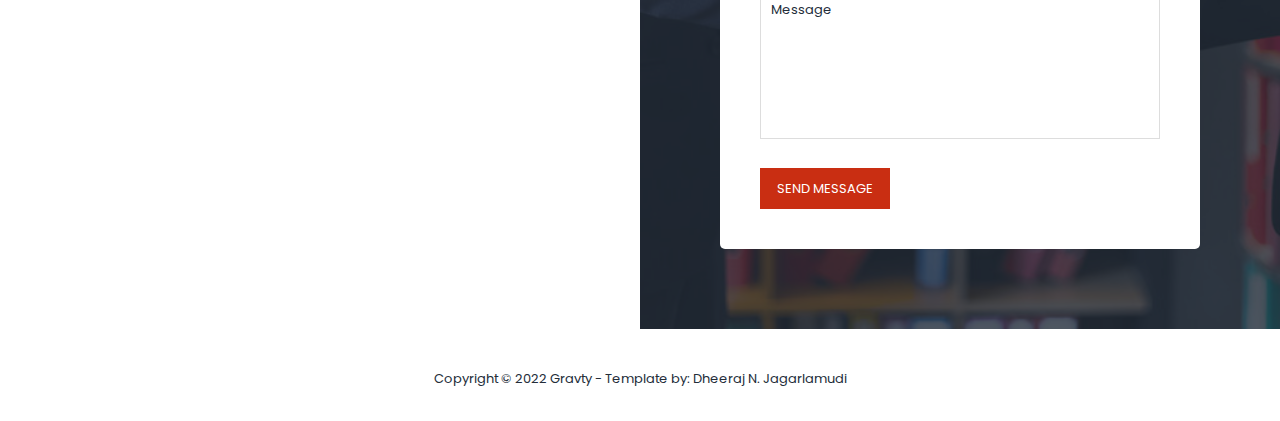
<file: contact.html>
<!DOCTYPE html>
<html lang="en">

  <head>

    <meta charset="utf-8">
    <meta name="viewport" content="width=device-width, initial-scale=1, shrink-to-fit=no">
    <meta name="description" content="">
    <meta name="author" content="">
    <link href="https://fonts.googleapis.com/css?family=Poppins:100,100i,200,200i,300,300i,400,400i,500,500i,600,600i,700,700i,800,800i,900,900i&display=swap" rel="stylesheet">
    <link href="https://cdn.jsdelivr.net/npm/bootstrap@5.1.3/dist/css/bootstrap.min.css" rel="stylesheet" integrity="sha384-1BmE4kWBq78iYhFldvKuhfTAU6auU8tT94WrHftjDbrCEXSU1oBoqyl2QvZ6jIW3" crossorigin="anonymous">

    <title>Gravty | Contact</title>

    <link rel="stylesheet" type="text/css" href="assets/css/bootstrap.min.css">

    <link rel="stylesheet" type="text/css" href="assets/css/font-awesome.css">

    <link rel="stylesheet" href="assets/css/style.css">

    </head>
    
    <body>
    
    <!-- ***** Preloader Start ***** -->
    <div id="js-preloader" class="js-preloader">
      <div class="preloader-inner">
        <span class="dot"></span>
        <div class="dots">
          <span></span>
          <span></span>
          <span></span>
        </div>
      </div>
    </div>
    <!-- ***** Preloader End ***** -->
    
    
    <!-- ***** Header Area Start ***** -->
    <header class="header-area header-sticky">
        <div class="container">
            <div class="row">
                <div class="col-12">
                    <nav class="main-nav">
                        <!-- ***** Logo Start ***** -->
                        <a class="navbar-brand" href="#"><img id="logo-gravty" src="assets/images/g-logo.png" alt="logo"  height="70"></a>
                        <a href="index.html" id="gravty-brand" class="navbar-brand logo">Gravty</a>
                        <!-- ***** Logo End ***** -->
                        <!-- ***** Menu Start ***** -->
                        <ul class="nav">
                            <li><a href="index.html">Home</a></li>
                            <li><a href="jobs.html">Jobs</a></li>
                            <li class="dropdown">
                                <a class="dropdown-toggle" data-toggle="dropdown" href="#" role="button" aria-haspopup="true" aria-expanded="false">About</a>
                              
                                <div class="dropdown-menu">
                                    <a class="dropdown-item" href="about.html">About Us</a>
                                    <a class="dropdown-item" href="team.html">Team</a>
                                    <a class="dropdown-item" href="blog.html">Blog</a>
                                    <!-- <a class="dropdown-item" href="testimonials.html">Testimonials</a>
                                    <a class="dropdown-item" href="terms.html">Terms</a> -->
                                </div>
                            </li>
                            <li><a href="contact.html" class="active">Contact</a></li> 
                            <li><button id="login" type="button" class="nav-item btn btn-outline-dark me-2" data-bs-toggle="offcanvas" data-bs-target="#offcanvasExample" aria-controls="offcanvasExample" >Login</button></li>
                        </ul>        
                        <a class='menu-trigger'>
                            <span>Menu</span>
                        </a>
                        <!-- ***** Menu End ***** -->
                    </nav>
                </div>
            </div>
        </div>
    </header>
    <!-- ***** Header Area End ***** -->

    <div class="offcanvas offcanvas-end" tabindex="-1" id="offcanvasExample" aria-labelledby="offcanvasExampleLabel">
      <div class="offcanvas-header">
        <h5 class="offcanvas-title" id="offcanvasExampleLabel">Please sign in</h5>
        <button type="button" class="btn-close text-reset" data-bs-dismiss="offcanvas" aria-label="Close"></button>
      </div>
      <div class="offcanvas-body">
          <form>
            <!-- <img class="mb-4" src="/docs/5.1/assets/brand/bootstrap-logo.svg" alt="" width="72" height="57"> -->
            <!-- <h1 class="h3 mb-3 fw-normal">Please sign in</h1> -->
        
            <div class="form-floating" id="sign-email">
              <input type="email" class="form-control" id="floatingInput" placeholder="name@example.com">
              <label for="floatingInput">Email address</label>
            </div>
            <div class="form-floating" id="sign-password">
              <input type="password" class="form-control" id="floatingPassword" placeholder="Password">
              <label for="floatingPassword">Password</label>
            </div>
        
            <div class="checkbox mb-3" id="sign-checkbox">
              <label>
                <input type="checkbox" value="remember-me"> Remember me
              </label>
            </div>
            <button class="w-100 btn btn-lg btn-primary" type="submit">Sign in</button>
            <div class="dropdown-divider"></div>
            <a class="dropdown-item" href="#">New around here? Sign up</a>
            <a class="dropdown-item" href="#">Forgot password?</a>

            <p class="mt-5 mb-3 text-muted">© 2022 Gravty</p>
          </form>
        </div>
      </div>
  </div>


    <section class="section section-bg" id="call-to-action" style="background-image: url(assets/images/banner-image-1-1920x500.jpg)">
        <div class="container">
            <div class="row">
                <div class="col-lg-10 offset-lg-1">
                    <div class="cta-content">
                        <br>
                        <br>
                        <h2>Feel free to <em>Contact Us</em></h2>
                        <!-- <p>Ut consectetur, metus sit amet aliquet placerat, enim est ultricies ligula</p> -->
                    </div>
                </div>
            </div>
        </div>
    </section>

    <!-- ***** Features Item Start ***** -->
    <section class="section" id="features">
        <div class="container">
            <div class="row text-center">
                <div class="col-lg-6 offset-lg-3">
                    <div class="section-heading">
                        <h2>contact <em> info</em></h2>
                        <img src="assets/images/line-dec.png" alt="waves">
                        
                    </div>
                </div>

                <div class="col-md-4">
                    <div class="icon">
                        <i class="fa fa-phone"></i>
                    </div>

                    <h5><a href="#">+91 xxxxx xxxxx</a></h5>

                    <br>
                </div>

                <div class="col-md-4">
                    <div class="icon">
                        <i class="fa fa-envelope"></i>
                    </div>

                    <h5><a href="#">contact@gravty.com</a></h5>

                    <br>
                </div>

                <div class="col-md-4">
                    <div class="icon">
                        <i class="fa fa-map-marker"></i>
                    </div>

                    <h5>Gachibowli</h5>

                    <br>
                </div>
            </div>
        </div>
    </section>
    <!-- ***** Features Item End ***** -->
   
    <!-- ***** Contact Us Area Starts ***** -->
    <section class="section" id="contact-us" style="margin-top: 0">
        <div class="container-fluid">
            <div class="row">
                <div class="col-lg-6 col-md-6 col-xs-12">
                    <div id="map">
                      <iframe src="https://maps.google.com/maps?width=100%25&amp;height=600&amp;hl=en&amp;q=Gachibowli+()&amp;t=&amp;z=14&amp;ie=UTF8&amp;iwloc=B&amp;output=embed" width="100%" height="600px" frameborder="0" style="border:0" allowfullscreen></iframe>
                    
                    
                    </div>
                </div>
                <div class="col-lg-6 col-md-6 col-xs-12">
                    <div class="contact-form section-bg" style="background-image: url(assets/images/contact-1-720x480.jpg)">
                        <form id="contact" action="" method="post">
                          <div class="row">
                            <div class="col-md-6 col-sm-12">
                              <fieldset>
                                <input name="name" type="text" id="name" placeholder="Your Name*" required="">
                              </fieldset>
                            </div>
                            <div class="col-md-6 col-sm-12">
                              <fieldset>
                                <input name="email" type="text" id="email" pattern="[^ @]*@[^ @]*" placeholder="Your Email*" required="">
                              </fieldset>
                            </div>
                            <div class="col-md-12 col-sm-12">
                              <fieldset>
                                <input name="subject" type="text" id="subject" placeholder="Subject">
                              </fieldset>
                            </div>
                            <div class="col-lg-12">
                              <fieldset>
                                <textarea name="message" rows="6" id="message" placeholder="Message" required=""></textarea>
                              </fieldset>
                            </div>
                            <div class="col-lg-12">
                              <fieldset>
                                <button type="submit" id="form-submit" class="main-button">Send Message</button>
                              </fieldset>
                            </div>
                          </div>
                        </form>
                    </div>
                </div>
            </div>
        </div>
    </section>
    <!-- ***** Contact Us Area Ends ***** -->
    
    <!-- ***** Footer Start ***** -->
    <footer>
        <div class="container">
            <div class="row">
                <div class="col-lg-12">
                    <p>
                      Copyright © 2022 Gravty
                      - Template by: Dheeraj N. Jagarlamudi
                    </p>
                </div>
            </div>
        </div>
    </footer>

    <!-- jQuery -->
    <script src="assets/js/jquery-2.1.0.min.js"></script>

    <!-- Bootstrap -->
    <script src="assets/js/popper.js"></script>
    <script src="assets/js/bootstrap.min.js"></script>

    <!-- Plugins -->
    <script src="assets/js/scrollreveal.min.js"></script>
    <script src="assets/js/waypoints.min.js"></script>
    <script src="assets/js/jquery.counterup.min.js"></script>
    <script src="assets/js/imgfix.min.js"></script> 
    <script src="assets/js/mixitup.js"></script> 
    <script src="assets/js/accordions.js"></script>
    
    <!-- Global Init -->
    <script src="assets/js/custom.js"></script>

    <script src="https://cdn.jsdelivr.net/npm/bootstrap@5.1.0/dist/js/bootstrap.bundle.min.js"
    integrity="sha384-U1DAWAznBHeqEIlVSCgzq+c9gqGAJn5c/t99JyeKa9xxaYpSvHU5awsuZVVFIhvj"
    crossorigin="anonymous"></script>

  </body>
</html>
</file>
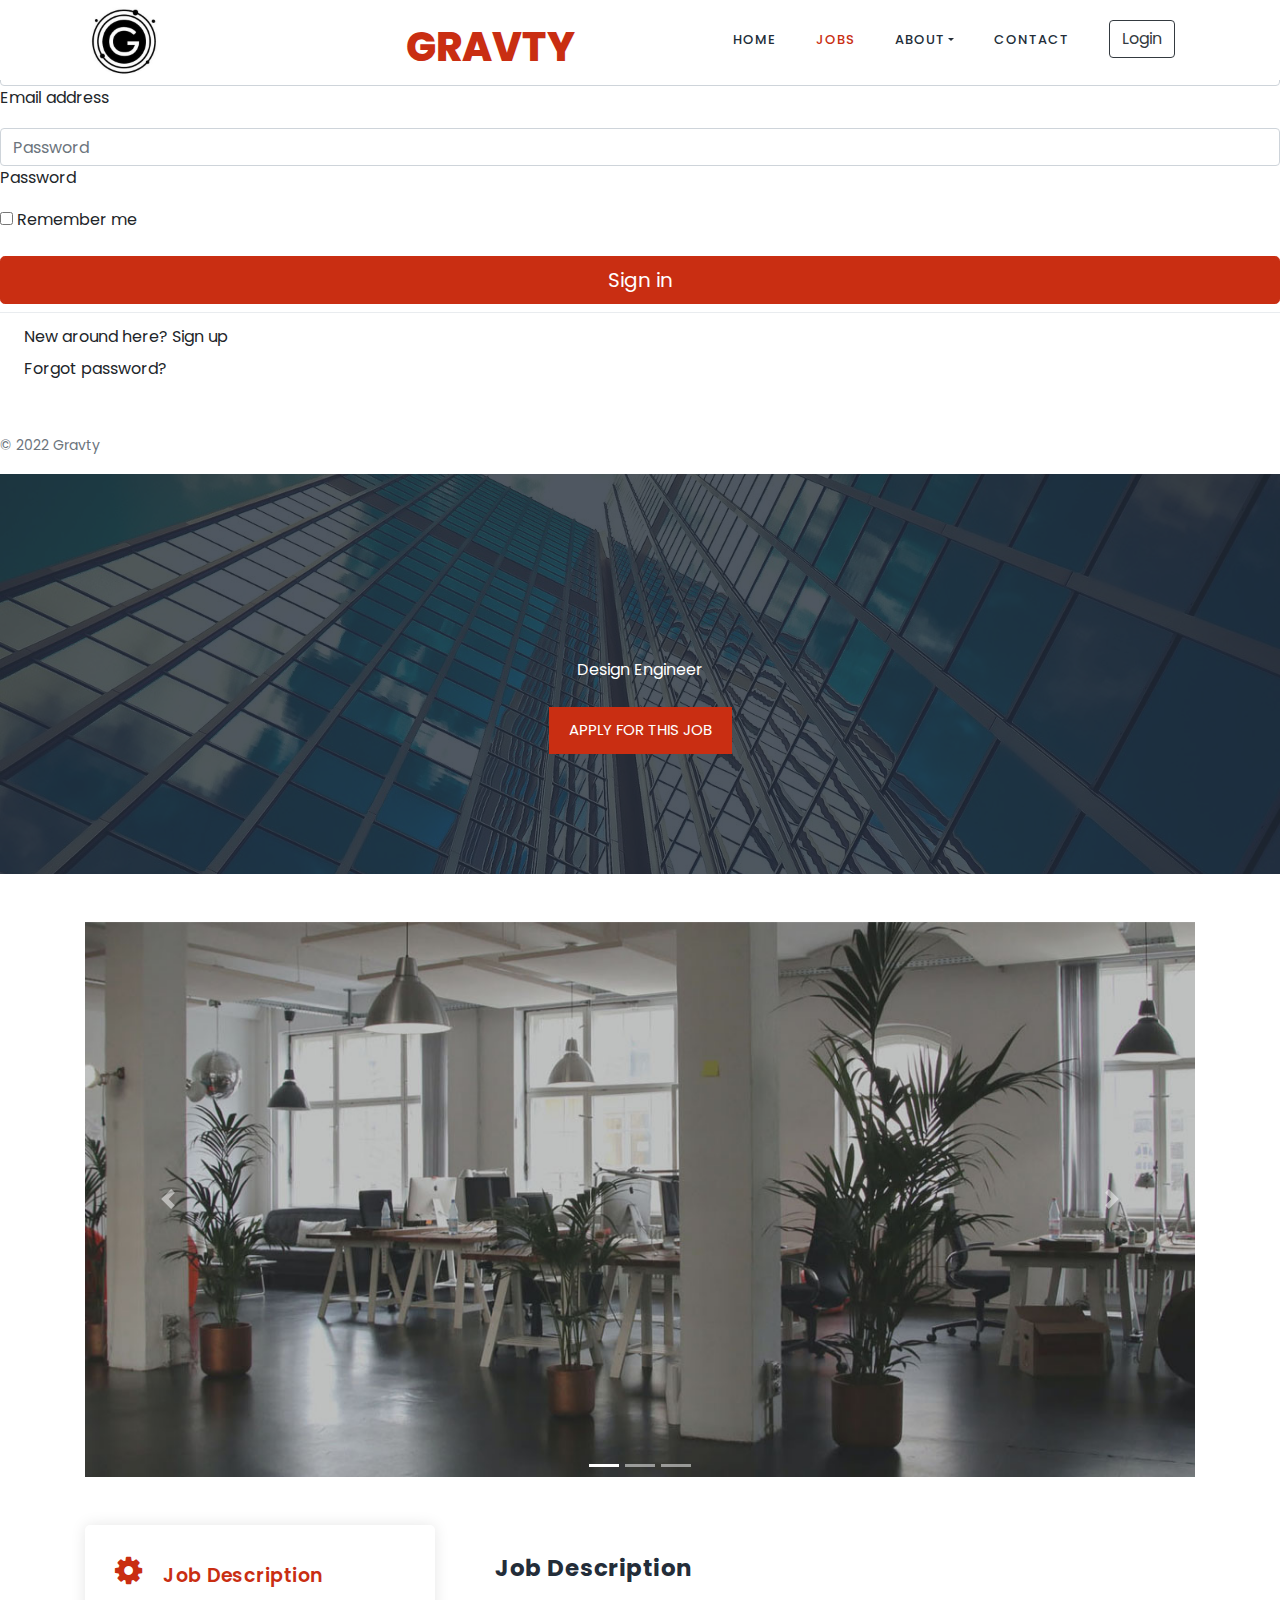
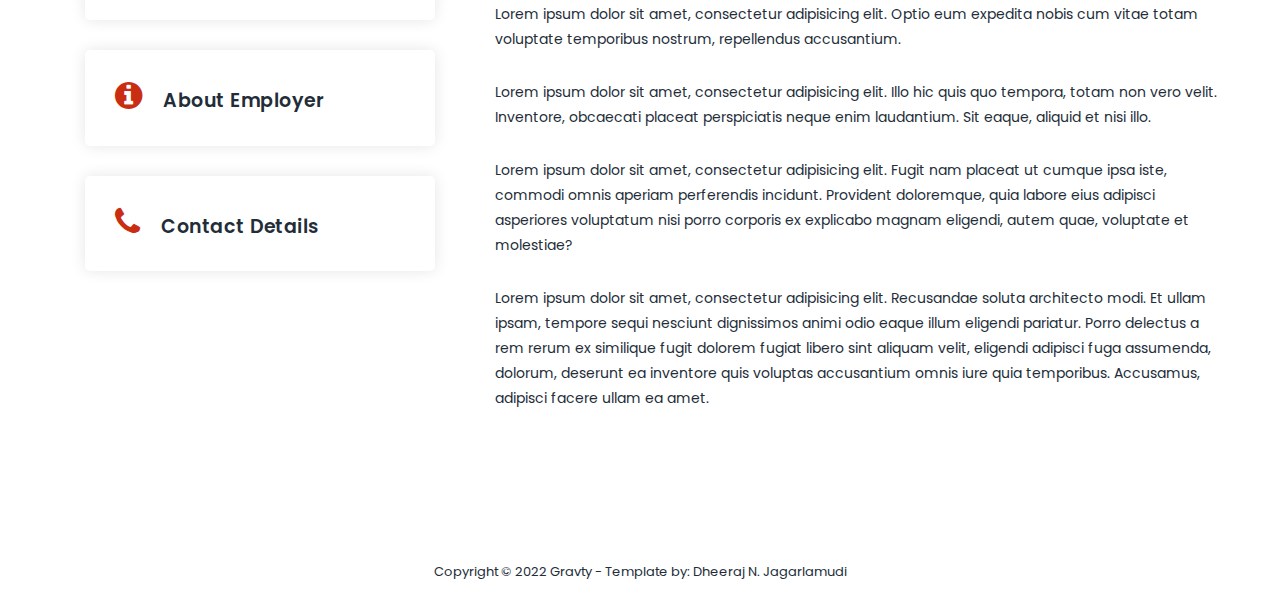
<file: job-details.html>
<!DOCTYPE html>
<html lang="en">

  <head>

    <meta charset="utf-8">
    <meta name="viewport" content="width=device-width, initial-scale=1, shrink-to-fit=no">
    <meta name="description" content="">
    <meta name="author" content="">
    <link href="https://fonts.googleapis.com/css?family=Poppins:100,100i,200,200i,300,300i,400,400i,500,500i,600,600i,700,700i,800,800i,900,900i&display=swap" rel="stylesheet">
    <link href="https://cdn.jsdelivr.net/npm/bootstrap@5.1.3/dist/css/bootstrap.min.css" rel="stylesheet" integrity="sha384-1BmE4kWBq78iYhFldvKuhfTAU6auU8tT94WrHftjDbrCEXSU1oBoqyl2QvZ6jIW3" crossorigin="anonymous">

    <title>Gravty | Job Details</title>

    <link rel="stylesheet" type="text/css" href="assets/css/bootstrap.min.css">

    <link rel="stylesheet" type="text/css" href="assets/css/font-awesome.css">

    <link rel="stylesheet" href="assets/css/style.css">

    </head>
    
    <body>
    
    <!-- ***** Preloader Start ***** -->
    <div id="js-preloader" class="js-preloader">
      <div class="preloader-inner">
        <span class="dot"></span>
        <div class="dots">
          <span></span>
          <span></span>
          <span></span>
        </div>
      </div>
    </div>
    <!-- ***** Preloader End ***** -->
    
    
    <!-- ***** Header Area Start ***** -->
    <header class="header-area header-sticky">
        <div class="container">
            <div class="row">
                <div class="col-12">
                    <nav class="main-nav">
                        <!-- ***** Logo Start ***** -->
                        <a class="navbar-brand" href="#"><img id="logo-gravty" src="assets/images/g-logo.png" alt="logo"  height="70"></a>
                        <a href="index.html" id="gravty-brand" class="navbar-brand logo">Gravty</a>
                        <!-- ***** Logo End ***** -->
                        <!-- ***** Menu Start ***** -->
                        <ul class="nav">
                            <li><a href="index.html">Home</a></li>
                            <li><a href="jobs.html" class="active">Jobs</a></li>
                            <li class="dropdown">
                                <a class="dropdown-toggle" data-toggle="dropdown" href="#" role="button" aria-haspopup="true" aria-expanded="false">About</a>
                              
                                <div class="dropdown-menu">
                                    <a class="dropdown-item" href="about.html">About Us</a>
                                    <a class="dropdown-item" href="team.html">Team</a>
                                    <a class="dropdown-item" href="blog.html">Blog</a>
                                    <!-- <a class="dropdown-item" href="testimonials.html">Testimonials</a>
                                    <a class="dropdown-item" href="terms.html">Terms</a> -->
                                </div>
                            </li>
                            <li><a href="contact.html">Contact</a></li> 
                            <li><button id="login" type="button" class="nav-item btn btn-outline-dark me-2" data-bs-toggle="offcanvas" data-bs-target="#offcanvasExample" aria-controls="offcanvasExample" >Login</button></li>
                        </ul>        
                        <a class='menu-trigger'>
                            <span>Menu</span>
                        </a>
                        <!-- ***** Menu End ***** -->
                    </nav>
                </div>
            </div>
        </div>
    </header>
    <!-- ***** Header Area End ***** -->

    <div class="offcanvas offcanvas-end" tabindex="-1" id="offcanvasExample" aria-labelledby="offcanvasExampleLabel">
      <div class="offcanvas-header">
        <h5 class="offcanvas-title" id="offcanvasExampleLabel">Please sign in</h5>
        <button type="button" class="btn-close text-reset" data-bs-dismiss="offcanvas" aria-label="Close"></button>
      </div>
      <div class="offcanvas-body">
          <form>
            <!-- <img class="mb-4" src="/docs/5.1/assets/brand/bootstrap-logo.svg" alt="" width="72" height="57"> -->
            <!-- <h1 class="h3 mb-3 fw-normal">Please sign in</h1> -->
        
            <div class="form-floating" id="sign-email">
              <input type="email" class="form-control" id="floatingInput" placeholder="name@example.com">
              <label for="floatingInput">Email address</label>
            </div>
            <div class="form-floating" id="sign-password">
              <input type="password" class="form-control" id="floatingPassword" placeholder="Password">
              <label for="floatingPassword">Password</label>
            </div>
        
            <div class="checkbox mb-3" id="sign-checkbox">
              <label>
                <input type="checkbox" value="remember-me"> Remember me
              </label>
            </div>
            <button class="w-100 btn btn-lg btn-primary" type="submit">Sign in</button>
            <div class="dropdown-divider"></div>
            <a class="dropdown-item" href="#">New around here? Sign up</a>
            <a class="dropdown-item" href="#">Forgot password?</a>

            <p class="mt-5 mb-3 text-muted">© 2022 Gravty</p>
          </form>
        </div>
      </div>
  </div>


    <!-- ***** Call to Action Start ***** -->
    <section class="section section-bg" id="call-to-action" style="background-image: url(assets/images/banner-image-1-1920x500.jpg)">
        <div class="container">
            <div class="row">
                <div class="col-lg-10 offset-lg-1">
                    <div class="cta-content">
                        <br>
                        <br>
                        <!-- <h2><em>$70 000</em></h2> -->
                        <p>Design Engineer</p>

                        <div class="main-button">
                          <a href="#">Apply for this Job</a>
                        </div>
                    </div>
                </div>
            </div>
        </div>
    </section>
    <!-- ***** Call to Action End ***** -->

    <!-- ***** Fleet Starts ***** -->
    <section class="section" id="trainers">
        <div class="container">
            <br>
            <br>

            <div id="carouselExampleIndicators" class="carousel slide" data-ride="carousel">
              <ol class="carousel-indicators">
                <li data-target="#carouselExampleIndicators" data-slide-to="0" class="active"></li>
                <li data-target="#carouselExampleIndicators" data-slide-to="1"></li>
                <li data-target="#carouselExampleIndicators" data-slide-to="2"></li>
              </ol>
              <div class="carousel-inner">
                <div class="carousel-item active">
                  <img class="d-block w-100" src="assets/images/job-image-1-1200x600.jpg" alt="First slide">
                </div>
                <div class="carousel-item">
                  <img class="d-block w-100" src="assets/images/job-image-1-1200x600.jpg" alt="Second slide">
                </div>
                <div class="carousel-item">
                  <img class="d-block w-100" src="assets/images/job-image-1-1200x600.jpg" alt="Third slide">
                </div>
              </div>
              <a class="carousel-control-prev" href="#carouselExampleIndicators" role="button" data-slide="prev">
                <span class="carousel-control-prev-icon" aria-hidden="true"></span>
                <span class="sr-only">Previous</span>
              </a>
              <a class="carousel-control-next" href="#carouselExampleIndicators" role="button" data-slide="next">
                <span class="carousel-control-next-icon" aria-hidden="true"></span>
                <span class="sr-only">Next</span>
              </a>
            </div>
            
            <br>
            <br>

            <div class="row" id="tabs">
              <div class="col-lg-4">
                <ul>
                  <li><a href='#tabs-1'><i class="fa fa-cog"></i> Job Description</a></li>
                  <li><a href='#tabs-2'><i class="fa fa-info-circle"></i> About Employer</a></li>
                  <li><a href='#tabs-3'><i class="fa fa-phone"></i> Contact Details</a></li>
                </ul>
              </div>
              <div class="col-lg-8">
                <section class='tabs-content' style="width: 100%;">
                  <article id='tabs-1'>
                    <h4>Job Description</h4>

                    <p>Lorem ipsum dolor sit amet, consectetur adipisicing elit. Optio eum expedita nobis cum vitae totam voluptate temporibus nostrum, repellendus accusantium.</p>

                    <p>Lorem ipsum dolor sit amet, consectetur adipisicing elit. Illo hic quis quo tempora, totam non vero velit. Inventore, obcaecati placeat perspiciatis neque enim laudantium. Sit eaque, aliquid et nisi illo.</p>

                    <p>Lorem ipsum dolor sit amet, consectetur adipisicing elit. Fugit nam placeat ut cumque ipsa iste, commodi omnis aperiam perferendis incidunt. Provident doloremque, quia labore eius adipisci asperiores voluptatum nisi porro corporis ex explicabo magnam eligendi, autem quae, voluptate et molestiae?</p>

                    <p>Lorem ipsum dolor sit amet, consectetur adipisicing elit. Recusandae soluta architecto modi. Et ullam ipsam, tempore sequi nesciunt dignissimos animi odio eaque illum eligendi pariatur. Porro delectus a rem rerum ex similique fugit dolorem fugiat libero sint aliquam velit, eligendi adipisci fuga assumenda, dolorum, deserunt ea inventore quis voluptas accusantium omnis iure quia temporibus. Accusamus, adipisci facere ullam ea amet.</p>
                  </article>

                  <article id='tabs-2'>
                    <h4>About Employer</h4>

                    <p class="lead"> <i class="fa fa-map-marker"></i> New York </p>
                    
                    <p>Lorem ipsum dolor sit amet, consectetur adipisicing elit. Mollitia doloremque sit, enim sint odio corporis illum perferendis, unde repellendus aut dolore doloribus minima qui ullam vel possimus magnam ipsa deleniti.</p> 
                    
                    <p>Lorem ipsum dolor sit amet, consectetur adipisicing elit. Necessitatibus ducimus ab numquam magnam aliquid, odit provident consectetur corporis eius blanditiis alias nulla commodi qui voluptatibus laudantium quaerat tempore possimus esse nam sed accusantium inventore? Sapiente minima dicta sed quia sunt?</p>
                    
                    <p>Lorem ipsum dolor sit amet, consectetur adipisicing elit. Rerum qui, corrupti consequuntur. Officia consectetur error amet debitis esse minus quasi, dicta suscipit tempora, natus, vitae voluptatem quae libero. Sunt nulla culpa impedit! Aliquid cupiditate, impedit reiciendis dolores, illo adipisci, omnis dolor distinctio voluptas expedita maxime officiis maiores cumque sequi quaerat culpa blanditiis. Quia tenetur distinctio rem, quibusdam officiis voluptatum neque!</p>
                   </article>

                  <article id='tabs-3'>
                    <h4>Contact Details</h4>

                    <div class="row">   
                        <div class="col-sm-6">
                            <label>Name</label>

                            <p>Xyz</p>
                        </div>
                        <div class="col-sm-6">
                            <label>Phone</label>

                            <p>123-456-789 </p>
                        </div>
                        <div class="col-sm-6">
                            <label>Mobile phone</label>
                            <p>456789123 </p>
                        </div>
                        <div class="col-sm-6">
                            <label>Email</label>
                            <p><a href="#">xyz@spacex.com</a></p>
                        </div>
                        <div class="col-sm-6">
                            <label>Website</label>
                            <p><a href="http://www.spacex.com/">http://www.spacex.com/</a></p>
                        </div>
                    </div>
                  </article>
                </section>
              </div>
            </div>
        </div>
    </section>
    <!-- ***** Fleet Ends ***** -->
    
    <!-- ***** Footer Start ***** -->
    <footer>
        <div class="container">
            <div class="row">
                <div class="col-lg-12">
                    <p>
                      Copyright © 2022 Gravty
                      - Template by: Dheeraj N. Jagarlamudi
                    </p>
                </div>
            </div>
        </div>
    </footer>

    <!-- Modal -->
    <div class="modal fade" id="exampleModal" tabindex="-1" role="dialog" aria-labelledby="exampleModalLabel" aria-hidden="true">
      <div class="modal-dialog modal-lg" role="document">
        <div class="modal-content">
          <div class="modal-header">
            <h5 class="modal-title" id="exampleModalLabel">Enquiry</h5>
            <button type="button" class="close" data-dismiss="modal" aria-label="Close">
              <span aria-hidden="true">&times;</span>
            </button>
          </div>
          <div class="modal-body">
            <div class="contact-us">
            <div class="contact-form">
              <form action="#" id="contact">
                  <div class="row">
                       <div class="col-md-6">
                          <fieldset>
                            <input type="text" class="form-control" placeholder="Enter full name" required="">
                          </fieldset>
                       </div>

                       <div class="col-md-6">
                          <fieldset>
                            <input type="text" class="form-control" placeholder="Enter email address" required="">
                          </fieldset>
                       </div>
                  </div>

                  <div class="row">
                       <div class="col-md-6">
                          <fieldset>
                            <input type="text" class="form-control" placeholder="Enter phone" required="">
                          </fieldset>
                       </div>

                       <div class="col-md-6">
                          <div class="row">
                             <div class="col-md-6">
                                <fieldset>
                                  <input type="text" class="form-control" placeholder="From date" required="">
                                </fieldset>
                             </div>

                             <div class="col-md-6">
                                <fieldset>
                                  <input type="text" class="form-control" placeholder="To date" required="">
                                </fieldset>
                             </div>
                          </div>
                       </div>
                  </div>
              </form>
           </div>
           </div>
          </div>
          <div class="modal-footer">
            <button type="button" class="btn btn-secondary" data-dismiss="modal">Cancel</button>
            <button type="button" class="btn btn-primary">Send Request</button>
          </div>
        </div>
      </div>
    </div>

    <!-- jQuery -->
    <script src="assets/js/jquery-2.1.0.min.js"></script>

    <!-- Bootstrap -->
    <script src="assets/js/popper.js"></script>
    <script src="assets/js/bootstrap.min.js"></script>

    <!-- Plugins -->
    <script src="assets/js/scrollreveal.min.js"></script>
    <script src="assets/js/waypoints.min.js"></script>
    <script src="assets/js/jquery.counterup.min.js"></script>
    <script src="assets/js/imgfix.min.js"></script> 
    <script src="assets/js/mixitup.js"></script> 
    <script src="assets/js/accordions.js"></script>
    
    <!-- Global Init -->
    <script src="assets/js/custom.js"></script>

    <script src="https://cdn.jsdelivr.net/npm/bootstrap@5.1.0/dist/js/bootstrap.bundle.min.js"
    integrity="sha384-U1DAWAznBHeqEIlVSCgzq+c9gqGAJn5c/t99JyeKa9xxaYpSvHU5awsuZVVFIhvj"
    crossorigin="anonymous"></script>

  </body>
</html>
</file>
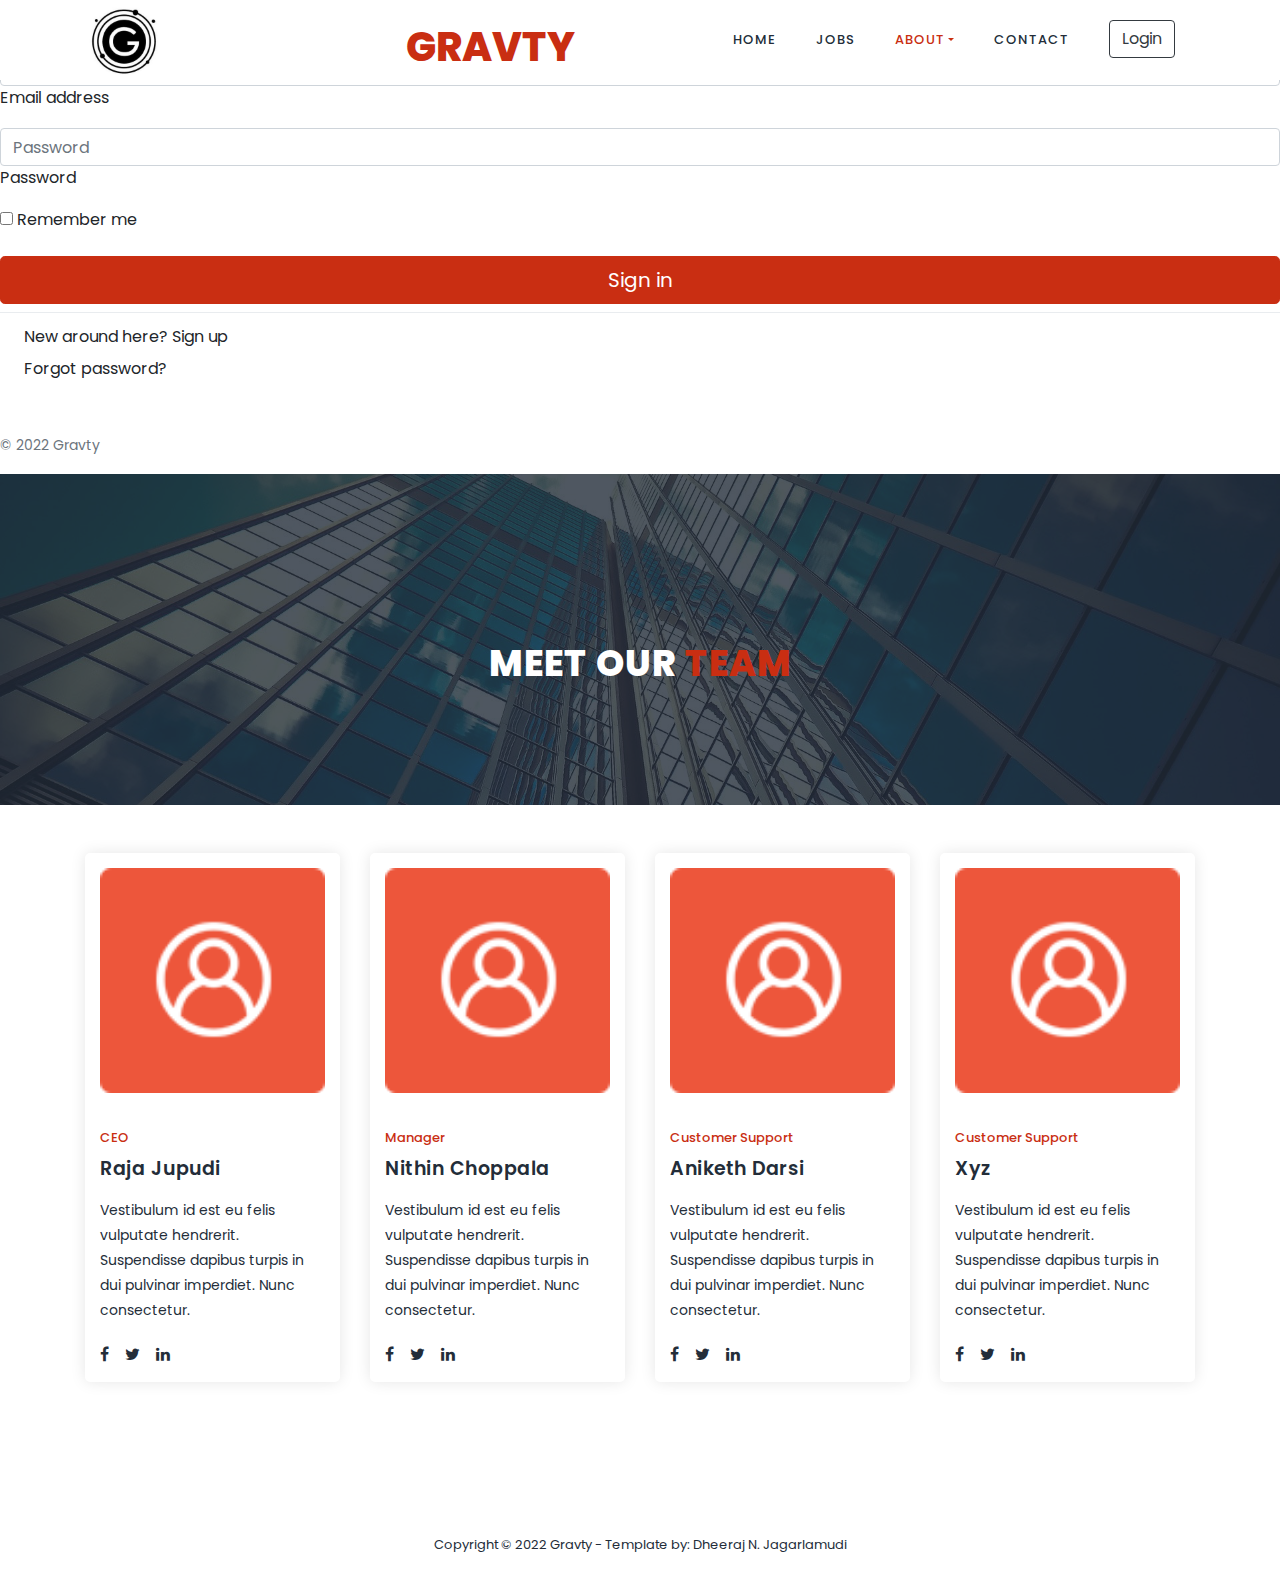
<file: team.html>
<!DOCTYPE html>
<html lang="en">

  <head>

    <meta charset="utf-8">
    <meta name="viewport" content="width=device-width, initial-scale=1, shrink-to-fit=no">
    <meta name="description" content="">
    <meta name="author" content="">
    <link href="https://fonts.googleapis.com/css?family=Poppins:100,100i,200,200i,300,300i,400,400i,500,500i,600,600i,700,700i,800,800i,900,900i&display=swap" rel="stylesheet">
    <link href="https://cdn.jsdelivr.net/npm/bootstrap@5.1.3/dist/css/bootstrap.min.css" rel="stylesheet" integrity="sha384-1BmE4kWBq78iYhFldvKuhfTAU6auU8tT94WrHftjDbrCEXSU1oBoqyl2QvZ6jIW3" crossorigin="anonymous">

    <title>gravty | Team</title>

    <link rel="stylesheet" type="text/css" href="assets/css/bootstrap.min.css">

    <link rel="stylesheet" type="text/css" href="assets/css/font-awesome.css">

    <link rel="stylesheet" href="assets/css/style.css">

    </head>
    
    <body>
    
    <!-- ***** Preloader Start ***** -->
    <div id="js-preloader" class="js-preloader">
      <div class="preloader-inner">
        <span class="dot"></span>
        <div class="dots">
          <span></span>
          <span></span>
          <span></span>
        </div>
      </div>
    </div>
    <!-- ***** Preloader End ***** -->
    
    
    <!-- ***** Header Area Start ***** -->
    <header class="header-area header-sticky">
        <div class="container">
            <div class="row">
                <div class="col-12">
                    <nav class="main-nav">
                        <!-- ***** Logo Start ***** -->
                        <a class="navbar-brand" href="#"><img id="logo-gravty" src="assets/images/g-logo.png" alt="logo"  height="70"></a>
                        <a href="index.html" id="gravty-brand" class="navbar-brand logo">Gravty</a>
                        <!-- ***** Logo End ***** -->
                        <!-- ***** Menu Start ***** -->
                        <ul class="nav">
                            <li><a href="index.html">Home</a></li>
                            <li><a href="jobs.html">Jobs</a></li>
                            <li class="dropdown">
                                <a class="dropdown-toggle active" data-toggle="dropdown" href="#" role="button" aria-haspopup="true" aria-expanded="false">About</a>
                              
                                <div class="dropdown-menu">
                                    <a class="dropdown-item" href="about.html">About Us</a>
                                    <a class="dropdown-item active" href="team.html">Team</a>
                                    <a class="dropdown-item" href="blog.html">Blog</a>
                                    <!-- <a class="dropdown-item" href="testimonials.html">Testimonials</a>
                                    <a class="dropdown-item" href="terms.html">Terms</a> -->
                                </div>
                            </li>
                            <li><a href="contact.html">Contact</a></li> 
                            <li><button id="login" type="button" class="nav-item btn btn-outline-dark me-2" data-bs-toggle="offcanvas" data-bs-target="#offcanvasExample" aria-controls="offcanvasExample" >Login</button></li>
                        </ul>        
                        <a class='menu-trigger'>
                            <span>Menu</span>
                        </a>
                        <!-- ***** Menu End ***** -->
                    </nav>
                </div>
            </div>
        </div>
    </header>
    <!-- ***** Header Area End ***** -->

    <div class="offcanvas offcanvas-end" tabindex="-1" id="offcanvasExample" aria-labelledby="offcanvasExampleLabel">
        <div class="offcanvas-header">
          <h5 class="offcanvas-title" id="offcanvasExampleLabel">Please sign in</h5>
          <button type="button" class="btn-close text-reset" data-bs-dismiss="offcanvas" aria-label="Close"></button>
        </div>
        <div class="offcanvas-body">
            <form>
              <!-- <img class="mb-4" src="/docs/5.1/assets/brand/bootstrap-logo.svg" alt="" width="72" height="57"> -->
              <!-- <h1 class="h3 mb-3 fw-normal">Please sign in</h1> -->
          
              <div class="form-floating" id="sign-email">
                <input type="email" class="form-control" id="floatingInput" placeholder="name@example.com">
                <label for="floatingInput">Email address</label>
              </div>
              <div class="form-floating" id="sign-password">
                <input type="password" class="form-control" id="floatingPassword" placeholder="Password">
                <label for="floatingPassword">Password</label>
              </div>
          
              <div class="checkbox mb-3" id="sign-checkbox">
                <label>
                  <input type="checkbox" value="remember-me"> Remember me
                </label>
              </div>
              <button class="w-100 btn btn-lg btn-primary" type="submit">Sign in</button>
              <div class="dropdown-divider"></div>
              <a class="dropdown-item" href="#">New around here? Sign up</a>
              <a class="dropdown-item" href="#">Forgot password?</a>
  
              <p class="mt-5 mb-3 text-muted">© 2022 Gravty</p>
            </form>
          </div>
        </div>
    </div>


    <section class="section section-bg" id="call-to-action" style="background-image: url(assets/images/banner-image-1-1920x500.jpg)">
        <div class="container">
            <div class="row">
                <div class="col-lg-10 offset-lg-1">
                    <div class="cta-content">
                        <br>
                        <br>
                        <h2>Meet our <em>Team</em></h2>
                        <!-- <p>Ut consectetur, metus sit amet aliquet placerat, enim est ultricies ligula</p> -->
                    </div>
                </div>
            </div>
        </div>
    </section>

    <section class="section" id="trainers">
        <div class="container">
            <br>
            <br>
            <div class="row">
                <div class="col-md-3 col-sm-6">
                    <div class="trainer-item">
                        <div class="image-thumb">
                            <img src="assets/images/features-first-icon.png" alt="">
                        </div>
                        <div class="down-content">
                            <span>CEO</span>
                            <h4>Raja Jupudi</h4>
                            <p>Vestibulum id est eu felis vulputate hendrerit. Suspendisse dapibus turpis in dui pulvinar imperdiet. Nunc consectetur.</p>
                            <ul class="social-icons">
                                <li><a href="#"><i class="fa fa-facebook"></i></a></li>
                                <li><a href="#"><i class="fa fa-twitter"></i></a></li>
                                <li><a href="#"><i class="fa fa-linkedin"></i></a></li>
                                <!-- <li><a href="#"><i class="fa fa-behance"></i></a></li> -->
                            </ul>
                        </div>
                    </div>
                </div>
                <div class="col-md-3 col-sm-6">
                    <div class="trainer-item">
                        <div class="image-thumb">
                            <img src="assets/images/features-first-icon.png" alt="">
                        </div>
                        <div class="down-content">
                            <span>Manager</span>
                            <h4>Nithin Choppala</h4>
                            <p>Vestibulum id est eu felis vulputate hendrerit. Suspendisse dapibus turpis in dui pulvinar imperdiet. Nunc consectetur.</p>
                            <ul class="social-icons">
                                <li><a href="#"><i class="fa fa-facebook"></i></a></li>
                                <li><a href="#"><i class="fa fa-twitter"></i></a></li>
                                <li><a href="#"><i class="fa fa-linkedin"></i></a></li>
                                <!-- <li><a href="#"><i class="fa fa-behance"></i></a></li> -->
                            </ul>
                        </div>
                    </div>
                </div>
                <div class="col-md-3 col-sm-6">
                    <div class="trainer-item">
                        <div class="image-thumb">
                            <img src="assets/images/features-first-icon.png" alt="">
                        </div>
                        <div class="down-content">
                            <span>Customer Support</span>
                            <h4>Aniketh Darsi</h4>
                            <p>Vestibulum id est eu felis vulputate hendrerit. Suspendisse dapibus turpis in dui pulvinar imperdiet. Nunc consectetur.</p>
                            <ul class="social-icons">
                                <li><a href="#"><i class="fa fa-facebook"></i></a></li>
                                <li><a href="#"><i class="fa fa-twitter"></i></a></li>
                                <li><a href="#"><i class="fa fa-linkedin"></i></a></li>
                                <!-- <li><a href="#"><i class="fa fa-behance"></i></a></li> -->
                            </ul>
                        </div>
                    </div>
                </div>

                <div class="col-md-3 col-sm-6">
                    <div class="trainer-item">
                        <div class="image-thumb">
                            <img src="assets/images/features-first-icon.png" alt="">
                        </div>
                        <div class="down-content">
                            <span>Customer Support</span>
                            <h4> Xyz</h4>
                            <p>Vestibulum id est eu felis vulputate hendrerit. Suspendisse dapibus turpis in dui pulvinar imperdiet. Nunc consectetur.</p>
                            <ul class="social-icons">
                                <li><a href="#"><i class="fa fa-facebook"></i></a></li>
                                <li><a href="#"><i class="fa fa-twitter"></i></a></li>
                                <li><a href="#"><i class="fa fa-linkedin"></i></a></li>
                                <!-- <li><a href="#"><i class="fa fa-behance"></i></a></li> -->
                            </ul>
                        </div>
                    </div>
                </div>
            </div>
        </div>
    </section>

    <!-- ***** Footer Start ***** -->
    <footer>
        <div class="container">
            <div class="row">
                <div class="col-lg-12">
                    <p>
                        Copyright © 2022 Gravty
                        - Template by: Dheeraj N. Jagarlamudi
                    </p>
                </div>
            </div>
        </div>
    </footer>

    <!-- jQuery -->
    <script src="assets/js/jquery-2.1.0.min.js"></script>

    <!-- Bootstrap -->
    <script src="assets/js/popper.js"></script>
    <script src="assets/js/bootstrap.min.js"></script>

    <!-- Plugins -->
    <script src="assets/js/scrollreveal.min.js"></script>
    <script src="assets/js/waypoints.min.js"></script>
    <script src="assets/js/jquery.counterup.min.js"></script>
    <script src="assets/js/imgfix.min.js"></script> 
    <script src="assets/js/mixitup.js"></script> 
    <script src="assets/js/accordions.js"></script>
    
    <!-- Global Init -->
    <script src="assets/js/custom.js"></script>

    <script src="https://cdn.jsdelivr.net/npm/bootstrap@5.1.0/dist/js/bootstrap.bundle.min.js"
    integrity="sha384-U1DAWAznBHeqEIlVSCgzq+c9gqGAJn5c/t99JyeKa9xxaYpSvHU5awsuZVVFIhvj"
    crossorigin="anonymous"></script>

  </body>
</html>
</file>
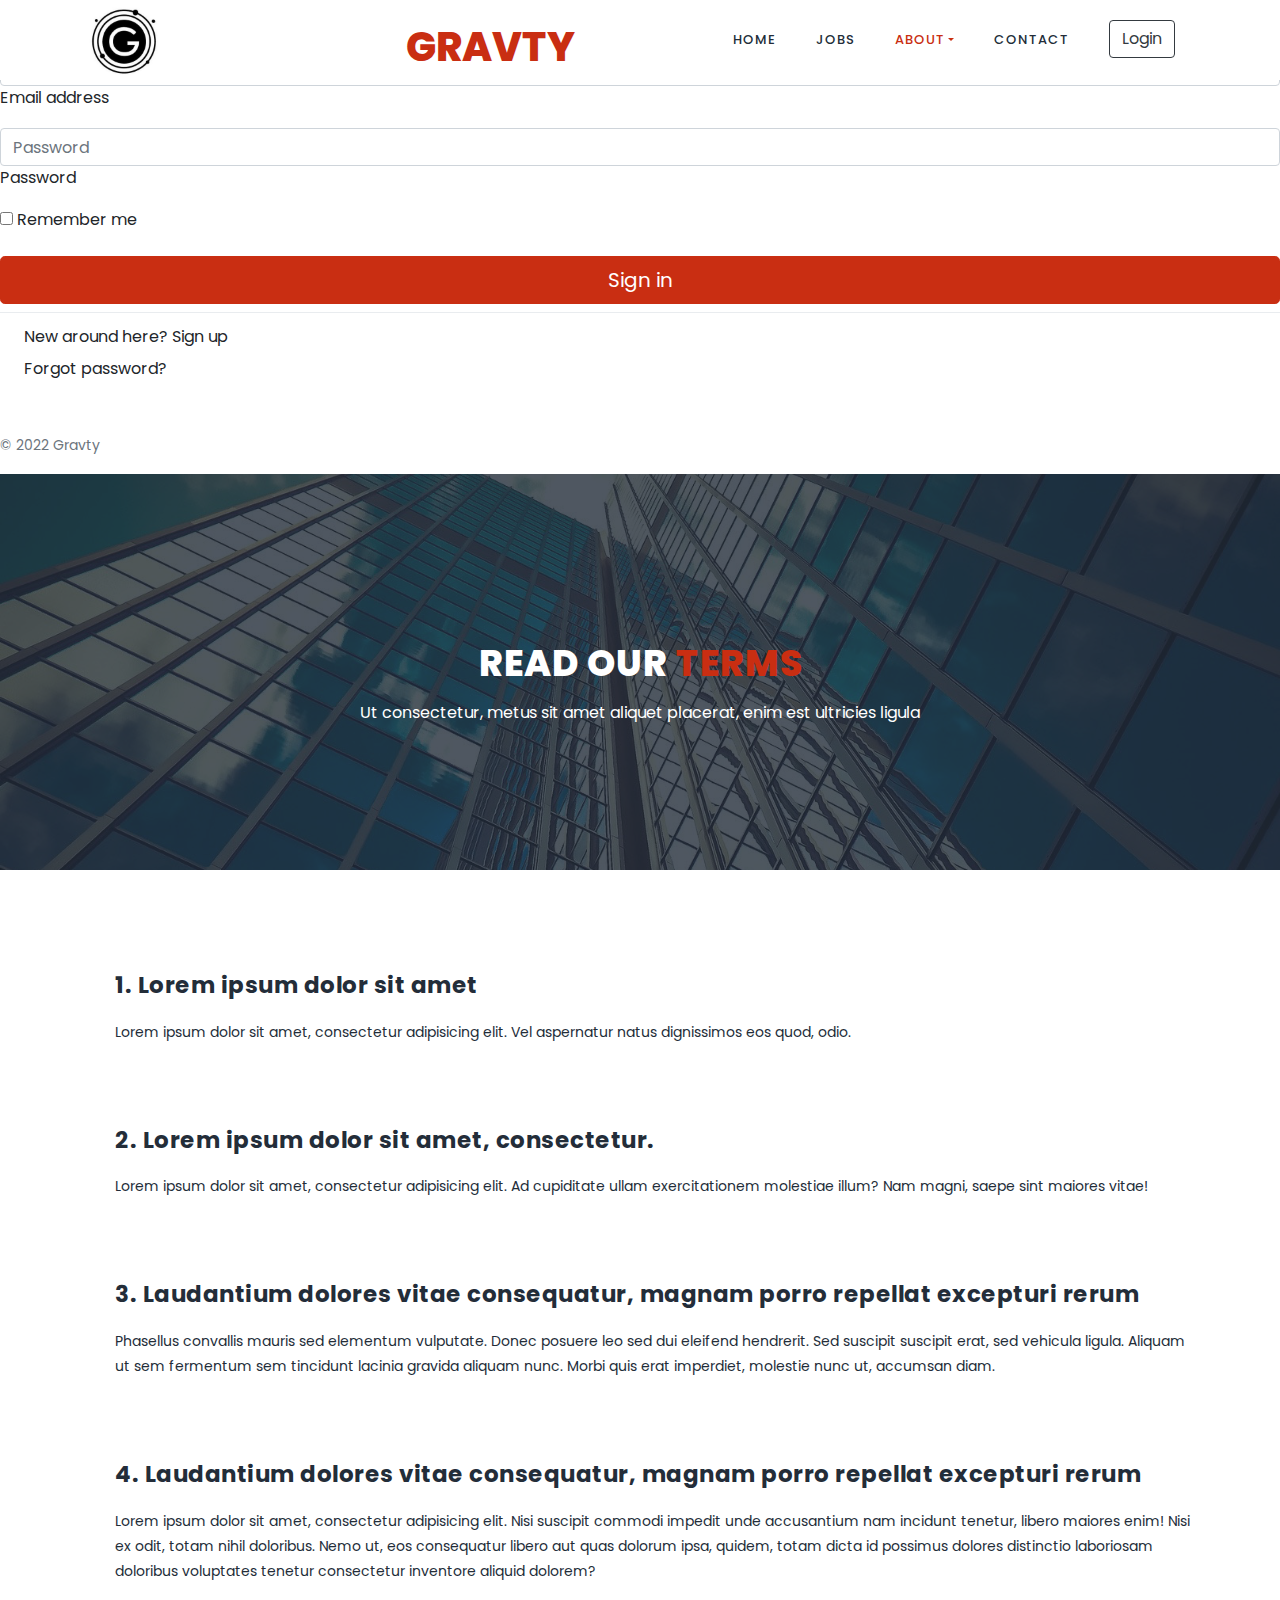
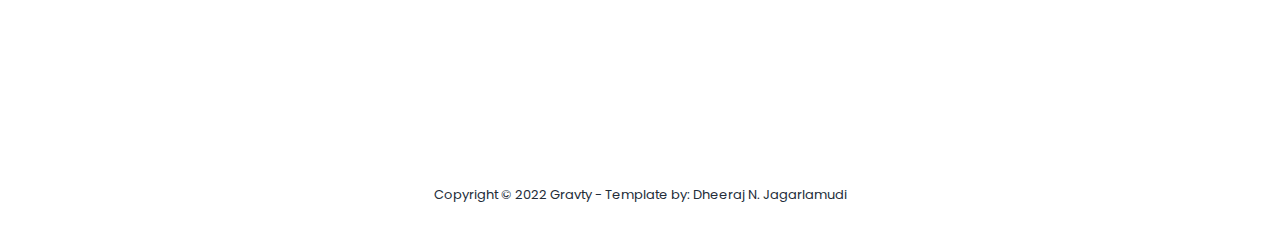
<file: terms.html>
<!DOCTYPE html>
<html lang="en">

  <head>

    <meta charset="utf-8">
    <meta name="viewport" content="width=device-width, initial-scale=1, shrink-to-fit=no">
    <meta name="description" content="">
    <meta name="author" content="">
    <link href="https://fonts.googleapis.com/css?family=Poppins:100,100i,200,200i,300,300i,400,400i,500,500i,600,600i,700,700i,800,800i,900,900i&display=swap" rel="stylesheet">
    <link href="https://cdn.jsdelivr.net/npm/bootstrap@5.1.3/dist/css/bootstrap.min.css" rel="stylesheet" integrity="sha384-1BmE4kWBq78iYhFldvKuhfTAU6auU8tT94WrHftjDbrCEXSU1oBoqyl2QvZ6jIW3" crossorigin="anonymous">

    <title>Gravty | Terms</title>

    <link rel="stylesheet" type="text/css" href="assets/css/bootstrap.min.css">

    <link rel="stylesheet" type="text/css" href="assets/css/font-awesome.css">

    <link rel="stylesheet" href="assets/css/style.css">

    </head>
    
    <body>
    
    <!-- ***** Preloader Start ***** -->
    <div id="js-preloader" class="js-preloader">
      <div class="preloader-inner">
        <span class="dot"></span>
        <div class="dots">
          <span></span>
          <span></span>
          <span></span>
        </div>
      </div>
    </div>
    <!-- ***** Preloader End ***** -->
    
    
    <!-- ***** Header Area Start ***** -->
    <header class="header-area header-sticky">
        <div class="container">
            <div class="row">
                <div class="col-12">
                    <nav class="main-nav">
                        <!-- ***** Logo Start ***** -->
                        <a class="navbar-brand" href="#"><img id="logo-gravty" src="assets/images/g-logo.png" alt="logo"  height="70"></a>
                        <a href="index.html" id="gravty-brand" class="navbar-brand logo">Gravty</a>
                        <!-- ***** Logo End ***** -->
                        <!-- ***** Menu Start ***** -->
                        <ul class="nav">
                            <li><a href="index.html">Home</a></li>
                            <li><a href="jobs.html">Jobs</a></li>
                            <li class="dropdown">
                                <a class="dropdown-toggle active" data-toggle="dropdown" href="#" role="button" aria-haspopup="true" aria-expanded="false">About</a>
                              
                                <div class="dropdown-menu">
                                    <a class="dropdown-item" href="about.html">About Us</a>
                                    <a class="dropdown-item" href="team.html">Team</a>
                                    <a class="dropdown-item" href="blog.html">Blog</a>
                                    <!-- <a class="dropdown-item" href="testimonials.html">Testimonials</a>
                                    <a class="dropdown-item active" href="terms.html">Terms</a> -->
                                </div>
                            </li>
                            <li><a href="contact.html">Contact</a></li> 
                            <li><button id="login" type="button" class="nav-item btn btn-outline-dark me-2" data-bs-toggle="offcanvas" data-bs-target="#offcanvasExample" aria-controls="offcanvasExample" >Login</button></li>
                        </ul>        
                        <a class='menu-trigger'>
                            <span>Menu</span>
                        </a>
                        <!-- ***** Menu End ***** -->
                    </nav>
                </div>
            </div>
        </div>
    </header>
    <!-- ***** Header Area End ***** -->

    <div class="offcanvas offcanvas-end" tabindex="-1" id="offcanvasExample" aria-labelledby="offcanvasExampleLabel">
        <div class="offcanvas-header">
          <h5 class="offcanvas-title" id="offcanvasExampleLabel">Please sign in</h5>
          <button type="button" class="btn-close text-reset" data-bs-dismiss="offcanvas" aria-label="Close"></button>
        </div>
        <div class="offcanvas-body">
            <form>
              <!-- <img class="mb-4" src="/docs/5.1/assets/brand/bootstrap-logo.svg" alt="" width="72" height="57"> -->
              <!-- <h1 class="h3 mb-3 fw-normal">Please sign in</h1> -->
          
              <div class="form-floating" id="sign-email">
                <input type="email" class="form-control" id="floatingInput" placeholder="name@example.com">
                <label for="floatingInput">Email address</label>
              </div>
              <div class="form-floating" id="sign-password">
                <input type="password" class="form-control" id="floatingPassword" placeholder="Password">
                <label for="floatingPassword">Password</label>
              </div>
          
              <div class="checkbox mb-3" id="sign-checkbox">
                <label>
                  <input type="checkbox" value="remember-me"> Remember me
                </label>
              </div>
              <button class="w-100 btn btn-lg btn-primary" type="submit">Sign in</button>
              <div class="dropdown-divider"></div>
              <a class="dropdown-item" href="#">New around here? Sign up</a>
              <a class="dropdown-item" href="#">Forgot password?</a>
  
              <p class="mt-5 mb-3 text-muted">© 2022 Gravty</p>
            </form>
          </div>
        </div>
    </div>


    <section class="section section-bg" id="call-to-action" style="background-image: url(assets/images/banner-image-1-1920x500.jpg)">
        <div class="container">
            <div class="row">
                <div class="col-lg-10 offset-lg-1">
                    <div class="cta-content">
                        <br>
                        <br>
                        <h2>Read our <em>Terms</em></h2>
                        <p>Ut consectetur, metus sit amet aliquet placerat, enim est ultricies ligula</p>
                    </div>
                </div>
            </div>
        </div>
    </section>

    <!-- ***** Our Classes Start ***** -->
    <section class="section" id="our-classes">
        <div class="container">
            <br>
            <br>
            <br>
          
            <section class='tabs-content'>
              <article>
                <h4>1. Lorem ipsum dolor sit amet</h4>
                <p>Lorem ipsum dolor sit amet, consectetur adipisicing elit. Vel aspernatur natus dignissimos eos quod, odio.</p>

                <br>
                    
                <h4>2. Lorem ipsum dolor sit amet, consectetur.</h4>
                <p>Lorem ipsum dolor sit amet, consectetur adipisicing elit. Ad cupiditate ullam exercitationem molestiae illum? Nam magni, saepe sint maiores vitae!</p>

                <br>
                
                <h4>3. Laudantium dolores vitae consequatur, magnam porro repellat excepturi rerum</h4>
                <p>Phasellus convallis mauris sed elementum vulputate. Donec posuere leo sed dui eleifend hendrerit. Sed suscipit suscipit erat, sed vehicula ligula. Aliquam ut sem fermentum sem tincidunt lacinia gravida aliquam nunc. Morbi quis erat imperdiet, molestie nunc ut, accumsan diam.</p>

                <br>
                
                <h4>4. Laudantium dolores vitae consequatur, magnam porro repellat excepturi rerum</h4>
                <p>Lorem ipsum dolor sit amet, consectetur adipisicing elit. Nisi suscipit commodi impedit unde accusantium nam incidunt tenetur, libero maiores enim! Nisi ex odit, totam nihil doloribus. Nemo ut, eos consequatur libero aut quas dolorum ipsa, quidem, totam dicta id possimus dolores distinctio laboriosam doloribus voluptates tenetur consectetur inventore aliquid dolorem?</p>
              </article>
            </section>
        </div>
    </section>
    <!-- ***** Our Classes End ***** -->

    <!-- ***** Footer Start ***** -->
    <footer>
        <div class="container">
            <div class="row">
                <div class="col-lg-12">
                    <p>
                        Copyright © 2022 Gravty
                        - Template by: Dheeraj N. Jagarlamudi
                    </p>
                </div>
            </div>
        </div>
    </footer>

    <!-- jQuery -->
    <script src="assets/js/jquery-2.1.0.min.js"></script>

    <!-- Bootstrap -->
    <script src="assets/js/popper.js"></script>
    <script src="assets/js/bootstrap.min.js"></script>

    <!-- Plugins -->
    <script src="assets/js/scrollreveal.min.js"></script>
    <script src="assets/js/waypoints.min.js"></script>
    <script src="assets/js/jquery.counterup.min.js"></script>
    <script src="assets/js/imgfix.min.js"></script> 
    <script src="assets/js/mixitup.js"></script> 
    <script src="assets/js/accordions.js"></script>
    
    <!-- Global Init -->
    <script src="assets/js/custom.js"></script>

    <script src="https://cdn.jsdelivr.net/npm/bootstrap@5.1.0/dist/js/bootstrap.bundle.min.js"
    integrity="sha384-U1DAWAznBHeqEIlVSCgzq+c9gqGAJn5c/t99JyeKa9xxaYpSvHU5awsuZVVFIhvj"
    crossorigin="anonymous"></script>

  </body>
</html>
</file>
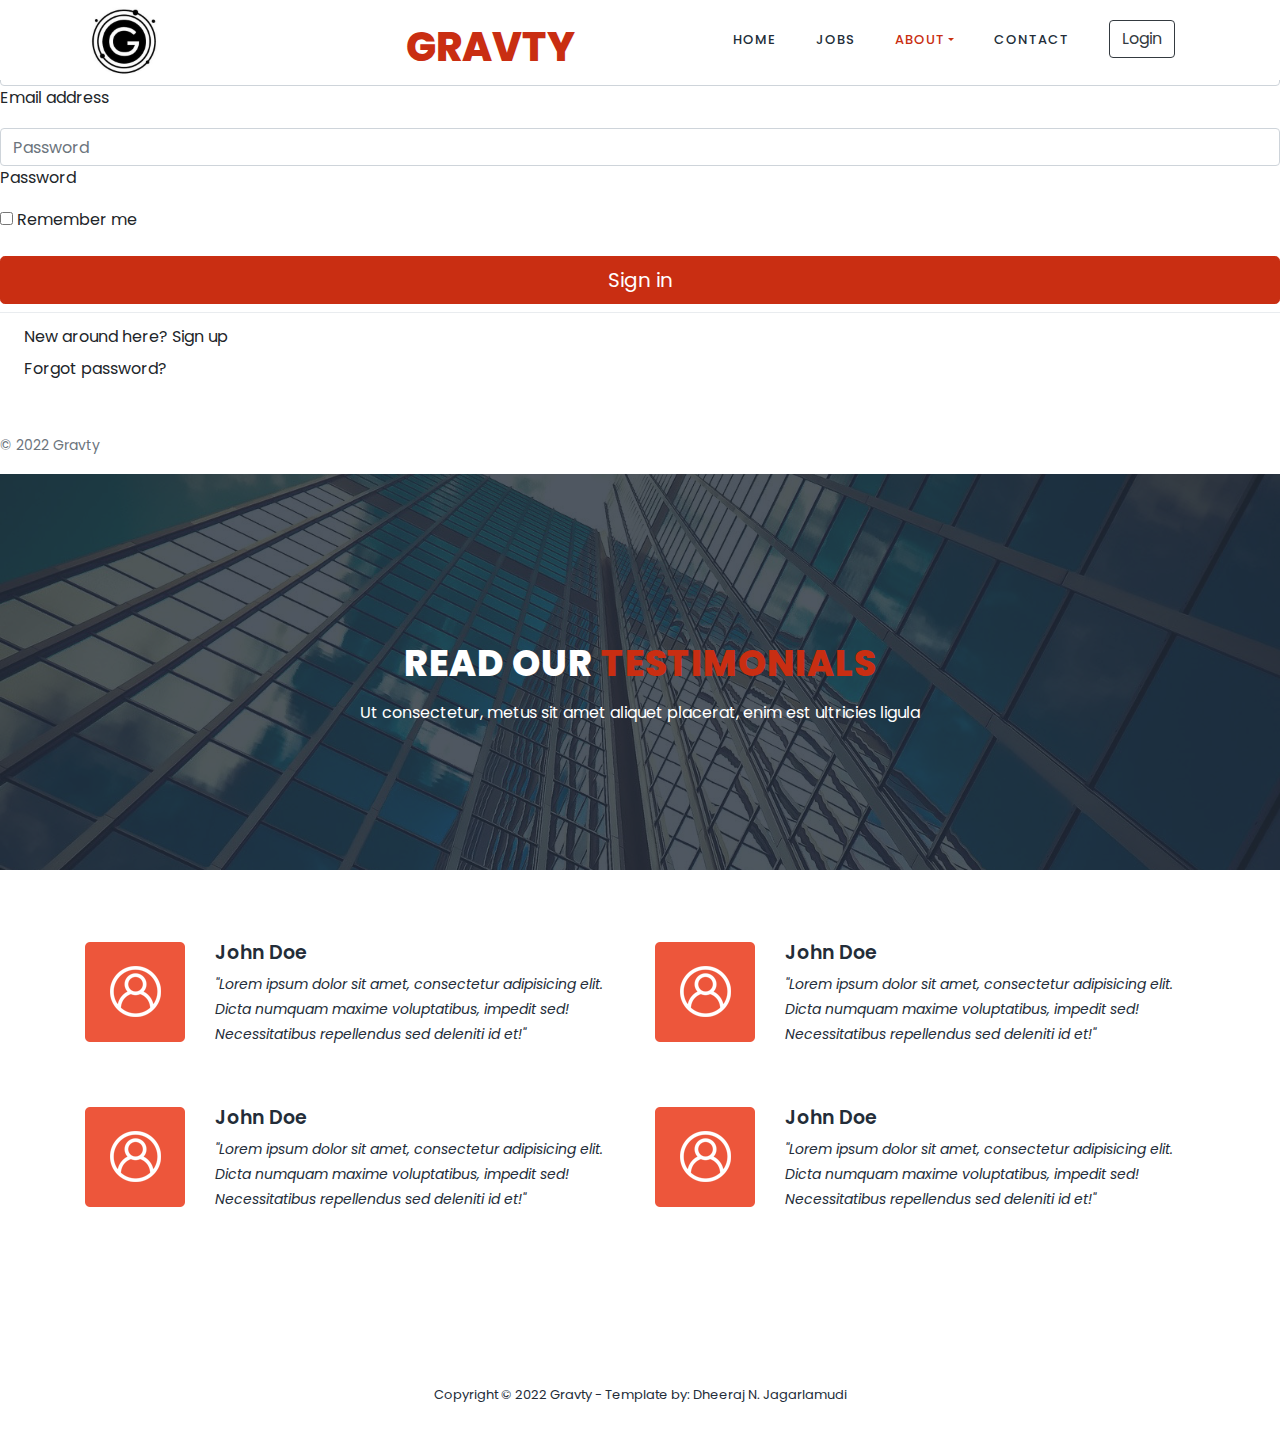
<file: testimonials.html>
<!DOCTYPE html>
<html lang="en">

  <head>

    <meta charset="utf-8">
    <meta name="viewport" content="width=device-width, initial-scale=1, shrink-to-fit=no">
    <meta name="description" content="">
    <meta name="author" content="">
    <link href="https://fonts.googleapis.com/css?family=Poppins:100,100i,200,200i,300,300i,400,400i,500,500i,600,600i,700,700i,800,800i,900,900i&display=swap" rel="stylesheet">
    <link href="https://cdn.jsdelivr.net/npm/bootstrap@5.1.3/dist/css/bootstrap.min.css" rel="stylesheet" integrity="sha384-1BmE4kWBq78iYhFldvKuhfTAU6auU8tT94WrHftjDbrCEXSU1oBoqyl2QvZ6jIW3" crossorigin="anonymous">

    <title>Gravty | Testimonials</title>

    <link rel="stylesheet" type="text/css" href="assets/css/bootstrap.min.css">

    <link rel="stylesheet" type="text/css" href="assets/css/font-awesome.css">

    <link rel="stylesheet" href="assets/css/style.css">

    </head>
    
    <body>
    
    <!-- ***** Preloader Start ***** -->
    <div id="js-preloader" class="js-preloader">
      <div class="preloader-inner">
        <span class="dot"></span>
        <div class="dots">
          <span></span>
          <span></span>
          <span></span>
        </div>
      </div>
    </div>
    <!-- ***** Preloader End ***** -->
    
    
    <!-- ***** Header Area Start ***** -->
    <header class="header-area header-sticky">
        <div class="container">
            <div class="row">
                <div class="col-12">
                    <nav class="main-nav">
                        <!-- ***** Logo Start ***** -->
                        <a class="navbar-brand" href="#"><img id="logo-gravty" src="assets/images/g-logo.png" alt="logo"  height="70"></a>
                        <a href="index.html" id="gravty-brand" class="navbar-brand logo">Gravty</a>
                        <!-- ***** Logo End ***** -->
                        <!-- ***** Menu Start ***** -->
                        <ul class="nav">
                            <li><a href="index.html">Home</a></li>
                            <li><a href="jobs.html">Jobs</a></li>
                            <li class="dropdown">
                                <a class="dropdown-toggle active" data-toggle="dropdown" href="#" role="button" aria-haspopup="true" aria-expanded="false">About</a>
                              
                                <div class="dropdown-menu">
                                    <a class="dropdown-item" href="about.html">About Us</a>
                                    <a class="dropdown-item" href="team.html">Team</a>
                                    <a class="dropdown-item" href="blog.html">Blog</a>
                                    <!-- <a class="dropdown-item active" href="testimonials.html">Testimonials</a>
                                    <a class="dropdown-item" href="terms.html">Terms</a> -->
                                </div>
                            </li>
                            <li><a href="contact.html">Contact</a></li> 
                            <li><button id="login" type="button" class="nav-item btn btn-outline-dark me-2" data-bs-toggle="offcanvas" data-bs-target="#offcanvasExample" aria-controls="offcanvasExample" >Login</button></li>
                        </ul>        
                        <a class='menu-trigger'>
                            <span>Menu</span>
                        </a>
                        <!-- ***** Menu End ***** -->
                    </nav>
                </div>
            </div>
        </div>
    </header>
    <!-- ***** Header Area End ***** -->

    <div class="offcanvas offcanvas-end" tabindex="-1" id="offcanvasExample" aria-labelledby="offcanvasExampleLabel">
        <div class="offcanvas-header">
          <h5 class="offcanvas-title" id="offcanvasExampleLabel">Please sign in</h5>
          <button type="button" class="btn-close text-reset" data-bs-dismiss="offcanvas" aria-label="Close"></button>
        </div>
        <div class="offcanvas-body">
            <form>
              <!-- <img class="mb-4" src="/docs/5.1/assets/brand/bootstrap-logo.svg" alt="" width="72" height="57"> -->
              <!-- <h1 class="h3 mb-3 fw-normal">Please sign in</h1> -->
          
              <div class="form-floating" id="sign-email">
                <input type="email" class="form-control" id="floatingInput" placeholder="name@example.com">
                <label for="floatingInput">Email address</label>
              </div>
              <div class="form-floating" id="sign-password">
                <input type="password" class="form-control" id="floatingPassword" placeholder="Password">
                <label for="floatingPassword">Password</label>
              </div>
          
              <div class="checkbox mb-3" id="sign-checkbox">
                <label>
                  <input type="checkbox" value="remember-me"> Remember me
                </label>
              </div>
              <button class="w-100 btn btn-lg btn-primary" type="submit">Sign in</button>
              <div class="dropdown-divider"></div>
              <a class="dropdown-item" href="#">New around here? Sign up</a>
              <a class="dropdown-item" href="#">Forgot password?</a>
  
              <p class="mt-5 mb-3 text-muted">© 2022 Gravty</p>
            </form>
          </div>
        </div>
    </div>


    <section class="section section-bg" id="call-to-action" style="background-image: url(assets/images/banner-image-1-1920x500.jpg)">
        <div class="container">
            <div class="row">
                <div class="col-lg-10 offset-lg-1">
                    <div class="cta-content">
                        <br>
                        <br>
                        <h2>Read our <em>Testimonials</em></h2>
                        <p>Ut consectetur, metus sit amet aliquet placerat, enim est ultricies ligula</p>
                    </div>
                </div>
            </div>
        </div>
    </section>

     <!-- ***** Testimonials Item Start ***** -->
    <section class="section" id="features">
        <div class="container">
            <br>
            <br>
            <br>
            <div class="row">
                <div class="col-lg-6">
                    <ul class="features-items">
                        <li class="feature-item">
                            <div class="left-icon">
                                <img src="assets/images/features-first-icon.png" alt="First One">
                            </div>
                            <div class="right-content">
                                <h4>John Doe</h4>
                                <p><em>"Lorem ipsum dolor sit amet, consectetur adipisicing elit. Dicta numquam maxime voluptatibus, impedit sed! Necessitatibus repellendus sed deleniti id et!"</em></p>
                            </div>
                        </li>
                        <li class="feature-item">
                            <div class="left-icon">
                                <img src="assets/images/features-first-icon.png" alt="second one">
                            </div>
                            <div class="right-content">
                                <h4>John Doe</h4>
                                <p><em>"Lorem ipsum dolor sit amet, consectetur adipisicing elit. Dicta numquam maxime voluptatibus, impedit sed! Necessitatibus repellendus sed deleniti id et!"</em></p>
                            </div>
                        </li>
                    </ul>
                </div>
                <div class="col-lg-6">
                    <ul class="features-items">
                        <li class="feature-item">
                            <div class="left-icon">
                                <img src="assets/images/features-first-icon.png" alt="fourth muscle">
                            </div>
                            <div class="right-content">
                                <h4>John Doe</h4>
                                <p><em>"Lorem ipsum dolor sit amet, consectetur adipisicing elit. Dicta numquam maxime voluptatibus, impedit sed! Necessitatibus repellendus sed deleniti id et!"</em></p>
                            </div>
                        </li>
                        <li class="feature-item">
                            <div class="left-icon">
                                <img src="assets/images/features-first-icon.png" alt="training fifth">
                            </div>
                            <div class="right-content">
                                <h4>John Doe</h4>
                                <p><em>"Lorem ipsum dolor sit amet, consectetur adipisicing elit. Dicta numquam maxime voluptatibus, impedit sed! Necessitatibus repellendus sed deleniti id et!"</em></p>
                            </div>
                        </li>
                    </ul>
                </div>
            </div>
        </div>
    </section>
    <!-- ***** Testimonials Item End ***** -->

    <!-- ***** Footer Start ***** -->
    <footer>
        <div class="container">
            <div class="row">
                <div class="col-lg-12">
                    <p>
                        Copyright © 2022 Gravty
                        - Template by: Dheeraj N. Jagarlamudi
                    </p>
                </div>
            </div>
        </div>
    </footer>

    <!-- jQuery -->
    <script src="assets/js/jquery-2.1.0.min.js"></script>

    <!-- Bootstrap -->
    <script src="assets/js/popper.js"></script>
    <script src="assets/js/bootstrap.min.js"></script>

    <!-- Plugins -->
    <script src="assets/js/scrollreveal.min.js"></script>
    <script src="assets/js/waypoints.min.js"></script>
    <script src="assets/js/jquery.counterup.min.js"></script>
    <script src="assets/js/imgfix.min.js"></script> 
    <script src="assets/js/mixitup.js"></script> 
    <script src="assets/js/accordions.js"></script>
    
    <!-- Global Init -->
    <script src="assets/js/custom.js"></script>

    <script src="https://cdn.jsdelivr.net/npm/bootstrap@5.1.0/dist/js/bootstrap.bundle.min.js"
    integrity="sha384-U1DAWAznBHeqEIlVSCgzq+c9gqGAJn5c/t99JyeKa9xxaYpSvHU5awsuZVVFIhvj"
    crossorigin="anonymous"></script>

  </body>
</html>
</file>
<file: assets/css/style.css>
@import url("https://fonts.googleapis.com/css?family=Poppins:100,100i,200,200i,300,300i,400,400i,500,500i,600,600i,700,700i,800,800i,900,900i");

html, body, div, span, applet, object, iframe, h1, h2, h3, h4, h5, h6, p, blockquote, div
pre, a, abbr, acronym, address, big, cite, code, del, dfn, em, font, img, ins, kbd, q,
s, samp, small, strike, strong, sub, sup, tt, var, b, u, i, center, dl, dt, dd, ol, ul, li,
figure, header, nav, section, article, aside, footer, figcaption {
  margin: 0;
  padding: 0;
  border: 0;
  outline: 0;
}

.clearfix:after {
  content: ".";
  display: block;
  clear: both;
  visibility: hidden;
  line-height: 0;
  height: 0;
}

.clearfix {
  display: inline-block;
}

html[xmlns] .clearfix {
  display: block;
}

* html .clearfix {
  height: 1%;
}

ul, li {
  padding: 0;
  margin: 0;
  list-style: none;
}

header, nav, section, article, aside, footer, hgroup {
  display: block;
}

* {
  box-sizing: border-box;
}

html, body {
  font-family: 'Poppins', sans-serif;
  font-weight: 400;
  background-color: #fff;
  font-size: 16px;
  -ms-text-size-adjust: 100%;
  -webkit-font-smoothing: antialiased;
  -moz-osx-font-smoothing: grayscale;
}

a {
  text-decoration: none !important;
}

h1, h2, h3, h4, h5, h6 {
  margin-top: 0px;
  margin-bottom: 0px;
}

ul {
  margin-bottom: 0px;
}

p {
  font-size: 14px;
  line-height: 25px;
  color: #232d39;
}

/* 
---------------------------------------------
global styles
--------------------------------------------- 
*/
html,
body {
  background: #fff;
  font-family: 'Poppins', sans-serif;
}

::selection {
  background: #c92e12;
  color: #fff;
}

::-moz-selection {
  background: #c92e12;
  color: #fff;
}

@media (max-width: 991px) {
  html, body {
    overflow-x: hidden;
  }
  .mobile-top-fix {
    margin-top: 30px;
    margin-bottom: 0px;
  }
  .mobile-bottom-fix {
    margin-bottom: 30px;
  }
  .mobile-bottom-fix-big {
    margin-bottom: 60px;
  }
}

.section-heading {
  text-align: center;
  margin-top: 140px;
  margin-bottom: 80px;
}

.section-heading h2 {
  font-size: 28px;
  font-weight: 800;
  color: #232d39;
  text-transform: uppercase;
  letter-spacing: 0.5px;
  margin-top: 0px;
  margin-bottom: 0px;
}

.section-heading h2 em {
  font-style: normal;
  color: #c92e12;
}

.section-heading img {
  margin: 20px auto;
}

.dark-bg h2 {
  color: #fff;
}

.dark-bg p {
  color: #fff;
}

.main-button a {
  display: inline-block;
  font-size: 15px;
  padding: 12px 20px;
  background-color: #c92e12;
  color: #fff;
  text-align: center;
  font-weight: 400;
  text-transform: uppercase;
  transition: all .3s;
}

.main-button a:hover {
  background-color: #f9735b;
  color: #fff;
}


/* 
---------------------------------------------
header
--------------------------------------------- 
*/

.background-header {
  background: rgba(250,250,250,0.99) !important;
  height: 80px!important;
  position: fixed!important;
  top: 0px;
  left: 0px;
  right: 0px;
  box-shadow: 0px 0px 10px rgba(0,0,0,0.15)!important;
}

.background-header .logo,
.background-header .main-nav .nav li a {
  color: #232d39!important;
}

.background-header .main-nav .nav li:hover > a {
  color: #c92e12!important;
}

.background-header .nav li a.active {
  color: #c92e12!important;
}

.header-area {
  position: absolute;
  top: 0px;
  left: 0px;
  right: 0px;
  z-index: 100;
  height: 80px;
  /* background: rgba(250,250,250,0.1); */
  background: white;
  -webkit-transition: all .5s ease 0s;
  -moz-transition: all .5s ease 0s;
  -o-transition: all .5s ease 0s;
  transition: all .5s ease 0s;
}

.header-area .main-nav {
  min-height: 80px;
  background: transparent;
}

.header-area .main-nav .logo {
  /* line-height: 30px; */
  color:  #c92e12;
  font-size: 40px;
  font-weight: 800;
  text-transform: uppercase;
  /* float:inline-start; */
  margin-left: 20%;
 position: absolute;
 top: 12px;
  
  

  
  /* -webkit-transition: all 0.3s ease 0s;
  -moz-transition: all 0.3s ease 0s;
  -o-transition: all 0.3s ease 0s;
  transition: all 0.3s ease 0s; */
}

.header-area .main-nav .logo em {
  font-style: normal;
  color: #c92e12;
  font-weight: 900;
}

.header-area .main-nav .nav {
  float: right;
  margin-top: 27px;
  margin-right: 0px;
  background-color: transparent;
  -webkit-transition: all 0.3s ease 0s;
  -moz-transition: all 0.3s ease 0s;
  -o-transition: all 0.3s ease 0s;
  transition: all 0.3s ease 0s;
  position: relative;
  z-index: 999;
}

.header-area .main-nav .nav li {
  padding-left: 20px;
  padding-right: 20px;
}

.header-area .main-nav .nav li a {
  display: block;
  font-weight: 500;
  font-size: 13px;
  color: #232d39;
  text-transform: uppercase;
  -webkit-transition: all 0.3s ease 0s;
  -moz-transition: all 0.3s ease 0s;
  -o-transition: all 0.3s ease 0s;
  transition: all 0.3s ease 0s;
  height: 40px;
  line-height: 40px;
  border: transparent;
  letter-spacing: 1px;
}

/* .header-area .main-nav .nav li a {
  color: #fff;
} */

.header-area .main-nav .nav li:hover > a,
.header-area .main-nav .nav li > a.active {
  color: #c92e12!important;
  opacity: 1;
}

.background-header .main-nav .nav li:hover > a,
.background-header .main-nav .nav li > a.active {
  color: #c92e12!important;
  opacity: 1;
}

.header-area .main-nav .menu-trigger {
  cursor: pointer;
  display: block;
  position: absolute;
  top: 23px;
  width: 32px;
  height: 40px;
  text-indent: -9999em;
  z-index: 99;
  right: 40px;
  display: none;
}

.header-area .main-nav .menu-trigger span,
.header-area .main-nav .menu-trigger span:before,
.header-area .main-nav .menu-trigger span:after {
  -moz-transition: all 0.4s;
  -o-transition: all 0.4s;
  -webkit-transition: all 0.4s;
  transition: all 0.4s;
  background-color: #1e1e1e;
  display: block;
  position: absolute;
  width: 30px;
  height: 2px;
  left: 0;
}

.background-header .main-nav .menu-trigger span,
.background-header .main-nav .menu-trigger span:before,
.background-header .main-nav .menu-trigger span:after {
  background-color: #1e1e1e;
}

.header-area .main-nav .menu-trigger span:before,
.header-area .main-nav .menu-trigger span:after {
  -moz-transition: all 0.4s;
  -o-transition: all 0.4s;
  -webkit-transition: all 0.4s;
  transition: all 0.4s;
  background-color: #1e1e1e;
  display: block;
  position: absolute;
  width: 30px;
  height: 2px;
  left: 0;
  width: 75%;
}

.background-header .main-nav .menu-trigger span:before,
.background-header .main-nav .menu-trigger span:after {
  background-color: #1e1e1e;
}

.header-area .main-nav .menu-trigger span:before,
.header-area .main-nav .menu-trigger span:after {
  content: "";
}

.header-area .main-nav .menu-trigger span {
  top: 16px;
}

.header-area .main-nav .menu-trigger span:before {
  -moz-transform-origin: 33% 100%;
  -ms-transform-origin: 33% 100%;
  -webkit-transform-origin: 33% 100%;
  transform-origin: 33% 100%;
  top: -10px;
  z-index: 10;
}

.header-area .main-nav .menu-trigger span:after {
  -moz-transform-origin: 33% 0;
  -ms-transform-origin: 33% 0;
  -webkit-transform-origin: 33% 0;
  transform-origin: 33% 0;
  top: 10px;
}

.header-area .main-nav .menu-trigger.active span,
.header-area .main-nav .menu-trigger.active span:before,
.header-area .main-nav .menu-trigger.active span:after {
  background-color: transparent;
  width: 100%;
}

.header-area .main-nav .menu-trigger.active span:before {
  -moz-transform: translateY(6px) translateX(1px) rotate(45deg);
  -ms-transform: translateY(6px) translateX(1px) rotate(45deg);
  -webkit-transform: translateY(6px) translateX(1px) rotate(45deg);
  transform: translateY(6px) translateX(1px) rotate(45deg);
  background-color: #1e1e1e;
}

.background-header .main-nav .menu-trigger.active span:before {
  background-color: #1e1e1e;
}

.header-area .main-nav .menu-trigger.active span:after {
  -moz-transform: translateY(-6px) translateX(1px) rotate(-45deg);
  -ms-transform: translateY(-6px) translateX(1px) rotate(-45deg);
  -webkit-transform: translateY(-6px) translateX(1px) rotate(-45deg);
  transform: translateY(-6px) translateX(1px) rotate(-45deg);
  background-color: #1e1e1e;
}

.background-header .main-nav .menu-trigger.active span:after {
  background-color: #1e1e1e;
}

.header-area.header-sticky {
  min-height: 80px;
}

.header-area.header-sticky .nav {
  margin-top: 20px !important;
}

.header-area.header-sticky .nav li a.active {
  color: #c92e12;
}

@media (max-width: 1200px) {
  .header-area .main-nav .nav li {
    padding-left: 12px;
    padding-right: 12px;
  }
  .header-area .main-nav:before {
    display: none;
  }
}

@media (max-width: 767px) {
  .header-area .main-nav .logo {
    color: #1e1e1e;
  }
  .header-area.header-sticky .nav li a:hover,
  .header-area.header-sticky .nav li a.active {
    color: #c92e12!important;
    opacity: 1;
  }
  .header-area {
    background-color: #f7f7f7;
    padding: 0px 15px;
    height: 80px;
    box-shadow: none;
    text-align: center;
  }
  .header-area .container {
    padding: 0px;
  }
  .header-area .logo {
    margin-left: 30px;
  }
  .header-area .menu-trigger {
    display: block !important;
  }
  .header-area .main-nav {
    overflow: hidden;
  }
  .header-area .main-nav .nav {
    float: none;
    width: 100%;
    display: none;
    -webkit-transition: all 0s ease 0s;
    -moz-transition: all 0s ease 0s;
    -o-transition: all 0s ease 0s;
    transition: all 0s ease 0s;
    margin-left: 0px;
  }
  .header-area .main-nav .nav li:first-child {
    border-top: 1px solid #eee;
  }
  .header-area .main-nav .nav li:last-child {
    width: 100%;
    background-color: #c92e12;
    color: #fff;
  }

  .header-area.header-sticky .nav {
    margin-top: 80px !important;
  }
  .header-area .main-nav .nav li {
    width: 100%;
    background: #fff;
    border-bottom: 1px solid #eee;
    padding-left: 0px !important;
    padding-right: 0px !important;
  }
  .header-area .main-nav .nav li a {
    height: 50px !important;
    line-height: 50px !important;
    padding: 0px !important;
    border: none !important;
    background: #f7f7f7 !important;
    color: #232d39 !important;
  }
  .header-area .main-nav .nav li a:hover {
    background: #eee !important;
    color: #c92e12!important;
  }
  .header-area .main-nav .nav li.submenu ul {
    position: relative;
    visibility: inherit;
    opacity: 1;
    z-index: 1;
    transform: translateY(0%);
    transition-delay: 0s, 0s, 0.3s;
    top: 0px;
    width: 100%;
    box-shadow: none;
    height: 0px;
  }
  .header-area .main-nav .nav li.submenu ul li a {
    font-size: 12px;
    font-weight: 400;
  }
  .header-area .main-nav .nav li.submenu ul li a:hover:before {
    width: 0px;
  }
  .header-area .main-nav .nav li.submenu ul.active {
    height: auto !important;
  }
  .header-area .main-nav .nav li.submenu:after {
    color: #3B566E;
    right: 25px;
    font-size: 14px;
    top: 15px;
  }
  .header-area .main-nav .nav li.submenu:hover ul, .header-area .main-nav .nav li.submenu:focus ul {
    height: 0px;
  }

  /* #logo-gravty{
    display: none;
  } */

  /* .logo{

  } */
}

@media (min-width: 767px) {
  .header-area .main-nav .nav {
    display: flex !important;

  }

  /* #logo-gravty{
    display: none;
  } */

  /* #logo{
    text-align: center;
  } */
}


/* 
---------------------------------------------
banner
--------------------------------------------- 
*/

.main-banner {
  position: relative;
}

#bg-video {
    min-width: 100%;
    min-height: 100vh;
    max-width: 100%;
    max-height: 100vh;
    object-fit: cover;
    z-index: -1;
}

/* #bg-video::-webkit-media-controls {
    display: none !important;
} */

.video-overlay {
    position: absolute;
    /* background-color: rgba(35,45,57,0.8); */
    top: 0;
    left: 0;
    bottom: 0px;
    width: 100%;
}

.main-banner .caption {
  text-align: center;
  position: absolute;
  width: 80%;
  left: 50%;
  top: 50%;
  transform: translate(-50%,-50%);
}

.main-banner .caption h6 {
  margin-top: 0px;
  font-size: 18px;
  text-transform: uppercase;
  font-weight: 800;
  color: #fff;
  letter-spacing: 0.5px;
}

.main-banner .caption h2 {
  margin-top: 30px;
  margin-bottom: 25px;
  font-size: 84px;
  text-transform: uppercase;
  font-weight: 800;
  color: #fff;
  letter-spacing: 1px;
}

.main-banner .caption h2 em {
  font-style: normal;
  color: #c92e12;
  font-weight: 900;
  margin-left: 0px;
}


/*
---------------------------------------------
features
---------------------------------------------
*/

#features {
  margin-bottom: 80px;
}

.feature-item {
  display: inline-block;
  margin-bottom: 60px;
}

.feature-item .left-icon img {
  float: left;
  margin-right: 30px;
}

.feature-item .right-content {
  display: inline;
}

.feature-item .right-content h4 {
  margin-top: 0px;
  margin-bottom:  7px;
  letter-spacing: 0.25px;
  color: #232d39;
  font-size: 19px;
  font-weight: 600;
  text-transform: capitalize;
}

.feature-item .right-content a.text-button {
  margin-top: 7px;
  display: inline-block;
  font-size: 13px;
  text-transform: uppercase;
  color: #c92e12;
  font-weight: 500;
}

/*
---------------------------------------------
subscribe
---------------------------------------------
*/

#call-to-action {
  padding: 120px 0px;
  background-image: url(../images/cta-bg.jpg);
  background-position: center center;
  background-repeat: no-repeat;
  background-size: cover;
  text-align: center;
}

.cta-content h2 {
  font-size: 36px;
  text-transform: uppercase;
  font-weight: 800;
  color: #fff;
  letter-spacing: 1px;
}

.cta-content h2 em {
  font-style: normal;
  color: #c92e12;
}

.cta-content p {
  font-size: 16px;
  color: #fff;
  margin: 15px 0px 25px 0px;
}



/*
--------------------------------------------
Our Classes
--------------------------------------------
*/

#our-classes {
  margin-bottom: 140px;
}

#tabs ul {
  margin: 0;
  padding: 0;
}
#tabs ul li {
  margin-bottom: 30px;
  display: inline-block;
  width: 100%;
}
#tabs ul li:last-child {
  margin-bottom: 0px;
}
#tabs ul li a {
  text-transform: capitalize;
  width: 100%;
  padding: 30px 30px;
  display: inline-block;
  background-color: #fff;
  box-shadow: 0px 0px 15px rgba(0,0,0,0.1);
  border-radius: 5px;
  font-size: 19px;
  color: #232d39;
  letter-spacing: 0.5px;
  font-weight: 600;
  transition: all 0.3s;
}
#tabs .main-rounded-button a {
  text-align: center;
  padding: 20px 30px;
  width: 100%;
  border-radius: 5px;
  display: inline-block;
  box-shadow: 0px 0px 15px rgba(0,0,0,0.1);
  color: #fff;
  font-size: 19px;
  letter-spacing: 0.5px;
  font-weight: 600;
  background-color: #c92e12;
}
#tabs .main-rounded-button a:hover {
  background-color: #f9735b;
}
#tabs ul li a .fa {
  font-size: 32px;
  height: 32px;
  color: #c92e12;
  margin-right: 15px;
  display: inline-block;
}
#tabs ul .ui-tabs-active span {
  background: #faf5b2;
  border: #faf5b2;
  line-height: 90px;
  border-bottom: none;
}
#tabs ul .ui-tabs-active a {
  color: #c92e12;
}
#tabs ul .ui-tabs-active span {
  color: #1e1e1e;
}
.tabs-content {
  margin-left: 30px;
  text-align: left;
  display: inline-block;
  transition: all 0.3s;
}
.tabs-content img {
  max-width: 100%;
  overflow: hidden;
  border-radius: 5px;
}
.tabs-content h4 {
  font-size: 23px;
  font-weight: 700;
  color: #232d39;
  letter-spacing: 0.5px;
  margin-bottom: 20px;
  margin-top: 30px;
}
.tabs-content p {
  font-size: 14px;
  color: #232d39;
  margin-bottom: 28px;
}


/* 
---------------------------------------------
schedule
--------------------------------------------- 
*/

.section-bg {
  background-position: center center;
  background-repeat: no-repeat;
  background-size: cover;
  position: relative;
}

.section-bg:before {
  content:'';
  position: absolute;
  top: 0;
  left: 0;
  width: 100%;
  height: 100%;
  background-color: rgba(35,45,57,0.8);
}

.section-bg > form,
.section-bg .container {
  position: relative;
  z-index: 2
}

#schedule {
  padding: 0px 0px 140px 0px;
}

#schedule table {
  width: 100%;
  text-align: center;
  border: 1px solid #fff;
}

#schedule table tbody {
  border-top: 1px solid #fff; 
}

#schedule table tbody tr {
  border-bottom: 1px solid #fff;
}

#schedule table tbody tr td {
  border-right: 1px solid #fff;
  height: 100px;
}

#schedule table tr td {
  color: #fff;
  font-size: 13px;
  text-transform: capitalize;
  font-weight: 500;
  letter-spacing: 0.25px;
}

.schedule-table.filtering .ts-item {
    opacity: 0;
    transition: all 0.5s;
}

.schedule-table.filtering .ts-item.show {
    opacity: 1;
    transition: all 0.5s;
}

#schedule .filters {
  margin-bottom: 40px;
}
#schedule .filters ul {
  padding: 0;
  text-align: center;
}
#schedule .filters ul li {
  list-style: none;
  display: inline;
  cursor: pointer;
  position: relative;
  margin-right: 10px;
  font-size: 15px;
  font-weight: 500;
  color: #fff;
  text-transform: capitalize;
  -webkit-transition: all 0.3s ease-in-out;
  -moz-transition: all 0.3s ease-in-out;
  -o-transition: all 0.3s ease-in-out;
  -ms-transition: all 0.3s ease-in-out;
  transition: all 0.3s ease-in-out;
}
#schedule .filters ul li:after {
  content: "/";
  margin-left: 10px;
  color: #fff;
}
#schedule .filters ul li:last-child {
  margin-right: 0px;
}
#schedule .filters ul li:last-child::after {
  display: none;
}
#schedule .filters ul li.active,
#schedule .filters ul li:hover {
  color: #c92e12;
}
#schedule .filters-content {
  margin-top: 50px;
}
#schedule .filters-content .show {
  opacity: 1;
  visibility: visible;
  transition: all 350ms;
}
#schedule .filters-content .hide {
  opacity: 0;
  visibility: hidden;
  transition: all 350ms;
}


/* 
---------------------------------------------
trainers
--------------------------------------------- 
*/

#trainers { 
  padding-bottom: 90px; 
}

#trainers .trainer-item {
  background-color: #fff;
  border-radius: 5px;
  box-shadow: 0px 0px 15px rgba(0,0,0,0.1);
  padding: 15px;
  margin-bottom: 30px;
}

#trainers .trainer-item img {
  width: 100%;
  border-radius: 5px;
}

#trainers .trainer-item span {
  font-size: 13px;
  font-weight: 500;
  color: #c92e12;
  display: inline-block;
  margin-top: 25px;
  margin-bottom: 10px;
}

#trainers .trainer-item h4 {
  font-size: 19px;
  font-weight: 600;
  color: #232d39;
  letter-spacing: 0.5px;
  margin-bottom: 18px;
}

#trainers .trainer-item p {
  margin-bottom: 20px;
}

ul.social-icons li {
  display: inline-block;
  margin-right: 12px;
}

ul.social-icons li:last-child {
  margin-right: 0px;
}

ul.social-icons li a {
  color: #232d39;
  transition: all .3s;
}

ul.social-icons li a:hover {
  color: #c92e12;
}


/* 
---------------------------------------------
contact
--------------------------------------------- 
*/

#contact-us {
  margin-top: 140px;
}

#contact-us .container-fluid .col-lg-6 {
  padding: 0px;
}

#contact-us .contact-form {
  padding: 80px;
  background-image: url(../images/contact-bg.jpg);
  background-position: center center;
  background-repeat: no-repeat;
  background-size: cover;
}

#contact-us .contact-form #contact {
  background-color: #fff;
  padding: 40px;
  border-radius: 5px;
}

.contact-form select,
.contact-form input,
.contact-form textarea {
  color: #232d39;
  font-size: 13px;
  border: 1px solid #ddd;
  background-color: #fff;
  width: 100%;
  height: 40px;
  outline: none;
  line-height: 40px;
  padding: 0px 10px;
  -webkit-appearance: none;
  -moz-appearance: none;
  appearance: none;
  margin-bottom: 30px;
}

.contact-form textarea {
  height: 150px;
  resize: none;
}

.contact-form ::-webkit-input-placeholder { /* Edge */
  color: #232d39;
}

.contact-form :-ms-input-placeholder { /* Internet Explorer 10-11 */
  color: #232d39;
}

.contact-form ::placeholder {
  color: #232d39;
}

.contact-form button {
  display: inline-block;
  font-size: 13px;
  padding: 11px 17px;
  background-color: #c92e12;
  color: #fff;
  text-align: center;
  font-weight: 400;
  text-transform: uppercase;
  transition: all .3s;
  border: none;
  outline: none;
  margin-top: -8px;
}

.contact-form button:hover {
  background-color: #f9735b;
}




/* 
---------------------------------------------
footer
--------------------------------------------- 
*/
footer {
  text-align: center;
  padding: 30px 0px;
}

footer p {
  color: #232d39;
  font-size: 13px;
}

footer p a {
  cursor: pointer;
  color: #c92e12;
}

footer p a:hover {
  color: #c92e12;
}



/* 
---------------------------------------------
preloader
--------------------------------------------- 
*/

.js-preloader {
    position: fixed;
    top: 0;
    left: 0;
    right: 0;
    bottom: 0;
    background-color: #232d39;
    display: -webkit-box;
    display: flex;
    -webkit-box-align: center;
    align-items: center;
    -webkit-box-pack: center;
    justify-content: center;
    opacity: 1;
    visibility: visible;
    z-index: 9999;
    -webkit-transition: opacity 0.25s ease;
    transition: opacity 0.25s ease;
}

.js-preloader.loaded {
    opacity: 0;
    visibility: hidden;
    pointer-events: none;
}

@-webkit-keyframes dot {
    50% {
        -webkit-transform: translateX(96px);
        transform: translateX(96px);
    }
}

@keyframes dot {
    50% {
        -webkit-transform: translateX(96px);
        transform: translateX(96px);
    }
}

@-webkit-keyframes dots {
    50% {
        -webkit-transform: translateX(-31px);
        transform: translateX(-31px);
    }
}

@keyframes dots {
    50% {
        -webkit-transform: translateX(-31px);
        transform: translateX(-31px);
    }
}

.preloader-inner {
    position: relative;
    width: 142px;
    height: 40px;
    background: #232d39;
}

.preloader-inner .dot {
    position: absolute;
    width: 16px;
    height: 16px;
    top: 12px;
    left: 15px;
    background: #fff;
    border-radius: 50%;
    -webkit-transform: translateX(0);
    transform: translateX(0);
    -webkit-animation: dot 2.8s infinite;
    animation: dot 2.8s infinite;
}

.preloader-inner .dots {
    -webkit-transform: translateX(0);
    transform: translateX(0);
    margin-top: 12px;
    margin-left: 31px;
    -webkit-animation: dots 2.8s infinite;
    animation: dots 2.8s infinite;
}

.preloader-inner .dots span {
    display: block;
    float: left;
    width: 16px;
    height: 16px;
    margin-left: 16px;
    background: #fff;
    border-radius: 50%;
}


/* 
---------------------------------------------
responsive
--------------------------------------------- 
*/


@media (max-width: 992px) {

  .main-banner .caption h2 {
    font-size: 64px;
  }
  #features {
    margin-bottom: 110px;
  }
  #features .feature-item {
    margin-bottom: 30px;
  }
  #our-classes .tabs-content {
    margin-left: 0px;
    margin-top: 30px;
  }
  .trainer-item {
    margin-bottom: 30px;
  }
  #contact-us #map {
    margin-bottom: -7px;
  }
  #contact-us .contact-form {
    padding: 30px;
  }
  #contact-us .contact-form #contact {
    padding: 30px;
  }

}

@media (max-width: 450px) {
  .feature-item .right-content a.text-button {
    margin-left: 130px;
  }
  #logo-gravty{
    display: none;
  }

  #gravty-brand{
    left: 0px;
    color: #c92e12;
  }

  #login{
    border: none;
  }
}

.dropdown-menu {
  background: white;
  padding: 0;
  border-radius: 0;
}

.background-header .dropdown-menu {
  background: rgba(250,250,250,0.9);
}

.dropdown-menu a {
  line-height: 1.3;
  color: #fff;
}


.background-header .main-nav .nav li a:hover,
.background-header .main-nav .nav li a.active,
.dropdown-menu a.active,
.dropdown-menu a:hover {
  background: transparent;
  color: #c92e12!important;
}

.pagination-lg .page-link {
  color: #c92e12;
}

.btn-primary {
  border-color: #c92e12;
  background-color: #c92e12;
}

.btn-primary:not(:disabled):not(.disabled).active, 
.btn-primary:not(:disabled):not(.disabled):active, 
.show>.btn-primary.dropdown-toggle,
.btn-primary:active,
.btn-primary:active:focus,
.btn-primary:focus,
.btn-primary:hover {
  background-color: #f9735b;
  border-color: #f9735b;
  outline: none;
}

.icon {
  width: 72px;
  height: 72px;
  border-radius: 5px;
  color: #fff;
  background-color: #c92e12;
  font-size: 30px;
  margin: 0 auto 15px;
  display: flex;
  align-items: center;
  justify-content: center;
}

a {
  color: #c92e12;
}

a:focus,
a:hover {
  color: #f9735b;
}

#logo-gravty{
  border-radius: 50%;
}

#production-img{
  height: 213.33px;
}

.down-content{
  margin-top: 10px;
}

#sign-password{
  margin-top: 10px;
}

/* #sign-email{
  margin-top: 30px;
} */

#sign-checkbox{
  margin-top: 10px;
}
</file>
